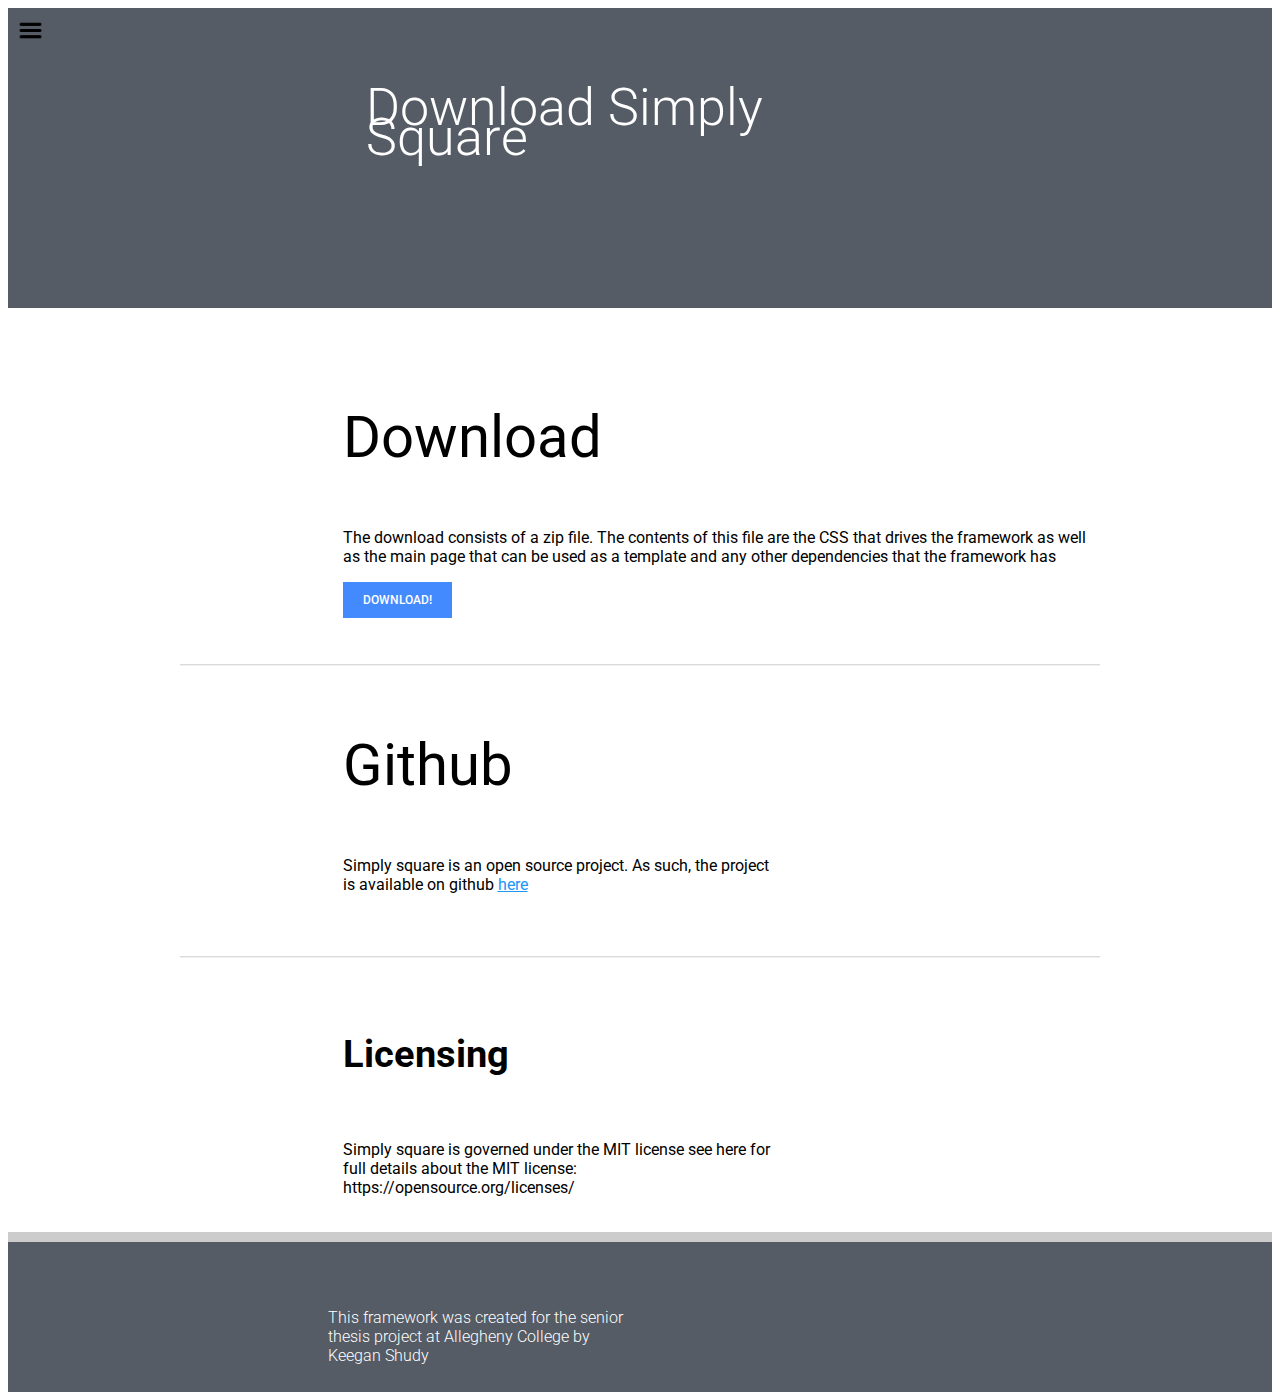
<file: download.html>
<!DOCTYPE html>
    <html lang="en">
    <head>
        <!-- Basic Page Needs-->
        <meta charset="utf-8">
        <title>Simply Square</title>
        <meta name="description" content="">
        <meta name="author" content="">
        <!-- Mobile Specific Metas-->
        <meta name="viewport" content="width=device-width, initial-scale=1">
        <link href='https://fonts.googleapis.com/css?family=Roboto:100,300,400,700,100italic,300italic,400italic,500,500italic,700italic,900,900italic' rel='stylesheet' type='text/css'>
        <link href="css/s-main.min.css" rel="stylesheet" type="text/css">
    </head>

<body>
	<!--navigation menu-->
	<input type="checkbox" id="menu" name="menu" class="menu-checkbox">
        <div class="menu">
            <label class="menu-toggle" for="menu"><span>Toggle</span></label>
            <ul>
                <li>
                    <a href="index.html">Home</a>
                </li>
                <li>
                    <label for="menu-3">API</label>
                    <input type="checkbox" id="menu-3" name="menu-3" class="menu-checkbox">
                    <div class="menu">
                        <label class="menu-toggle" for="menu-3"><span>Toggle</span></label>
                        <ul>
                            <li>
                                <a href="api/button.html">Button</a>
                            </li>
                        </ul>
                        <ul>
                            <li>
                                <a href="api/card.html">Card</a>
                            </li>
                        </ul>
                        <ul>
                            <li>
                                <a href="api/form.html">Form</a>
                            </li>
                        </ul>
                        <ul>
                            <li>
                                <a href="api/grid.html">Grid</a>
                            </li>
                        </ul>
                        <ul>
                            <li>
                                <a href="api/header-footer.html">Header/Footer</a>
                            </li>
                        </ul>
                        <ul>
                            <li>
                                <a href="api/navigation.html">Navigation</a>
                            </li>
                        </ul>
                        <ul>
                            <li>
                                <a href="api/table.html">Table</a>
                            </li>
                        </ul>
                        <ul>
                            <li>
                                <a href="api/util.html">Utilities</a>
                            </li>
                        </ul>
                    </div>
                </li>
                <li>
                    <a href="download.html">Download</a>
                </li>
                <li>
                    <a href="experiment.html">Experiment</a>
                </li>
                
        
            </ul>
        </div>
	
	<!--Starting content-->
	
	<div class="s-header black">
		<h1> Download Simply Square </h1>
		<div class="s-row">
		</div>
	</div>
			
	</div>
	<br />
	<br />
	<div class="s-container">
		
		<div class="s-row">
			<div class="s-col-1"></div>
			<div class="s-col-5">
				<h3> Download </h3>
			<p> 
				The download consists of a zip file. 
				The contents of this file are
				the CSS that drives the framework as well as the main
				page that can be used as a template and any other dependencies
				that the framework has
			</p>
			<form method="get" action="download/SimpleSquare.zip">
				<button class="s-button-primary" type="submit">Download!</button>
			</form>
			</div>
		</div>
		<br />
		<br />
		<hr />
		<div class="s-row">
			<div class="s-col-1"></div>
			<div class="s-col-3">
				<h3> Github </h3>
				<p> Simply square is an open source project. As such, the project 
					is available on github <a href="https://github.com/keggster101020/Project_S2">here</a>
				</p>
			</div>
		</div>
		<br />
		<br />
		<hr />
		<div class="s-row">
			<div class="s-col-1"></div>
			<div class="s-col-3">
				<h5> Licensing </h5>
				<p> Simply square is governed under the MIT license
				see here for full details about the MIT license: https://opensource.org/licenses/
				</p>
			</div>
		</div>
	</div>

	<br />

	<div class="s-footer">
		<div class="s-row">
			<div class="s-col-3">
				<p>
					This framework was created for the senior thesis project at Allegheny College by Keegan Shudy
				</p>
			</div>
		</div>
	</div>
	

	
</body>
</file>
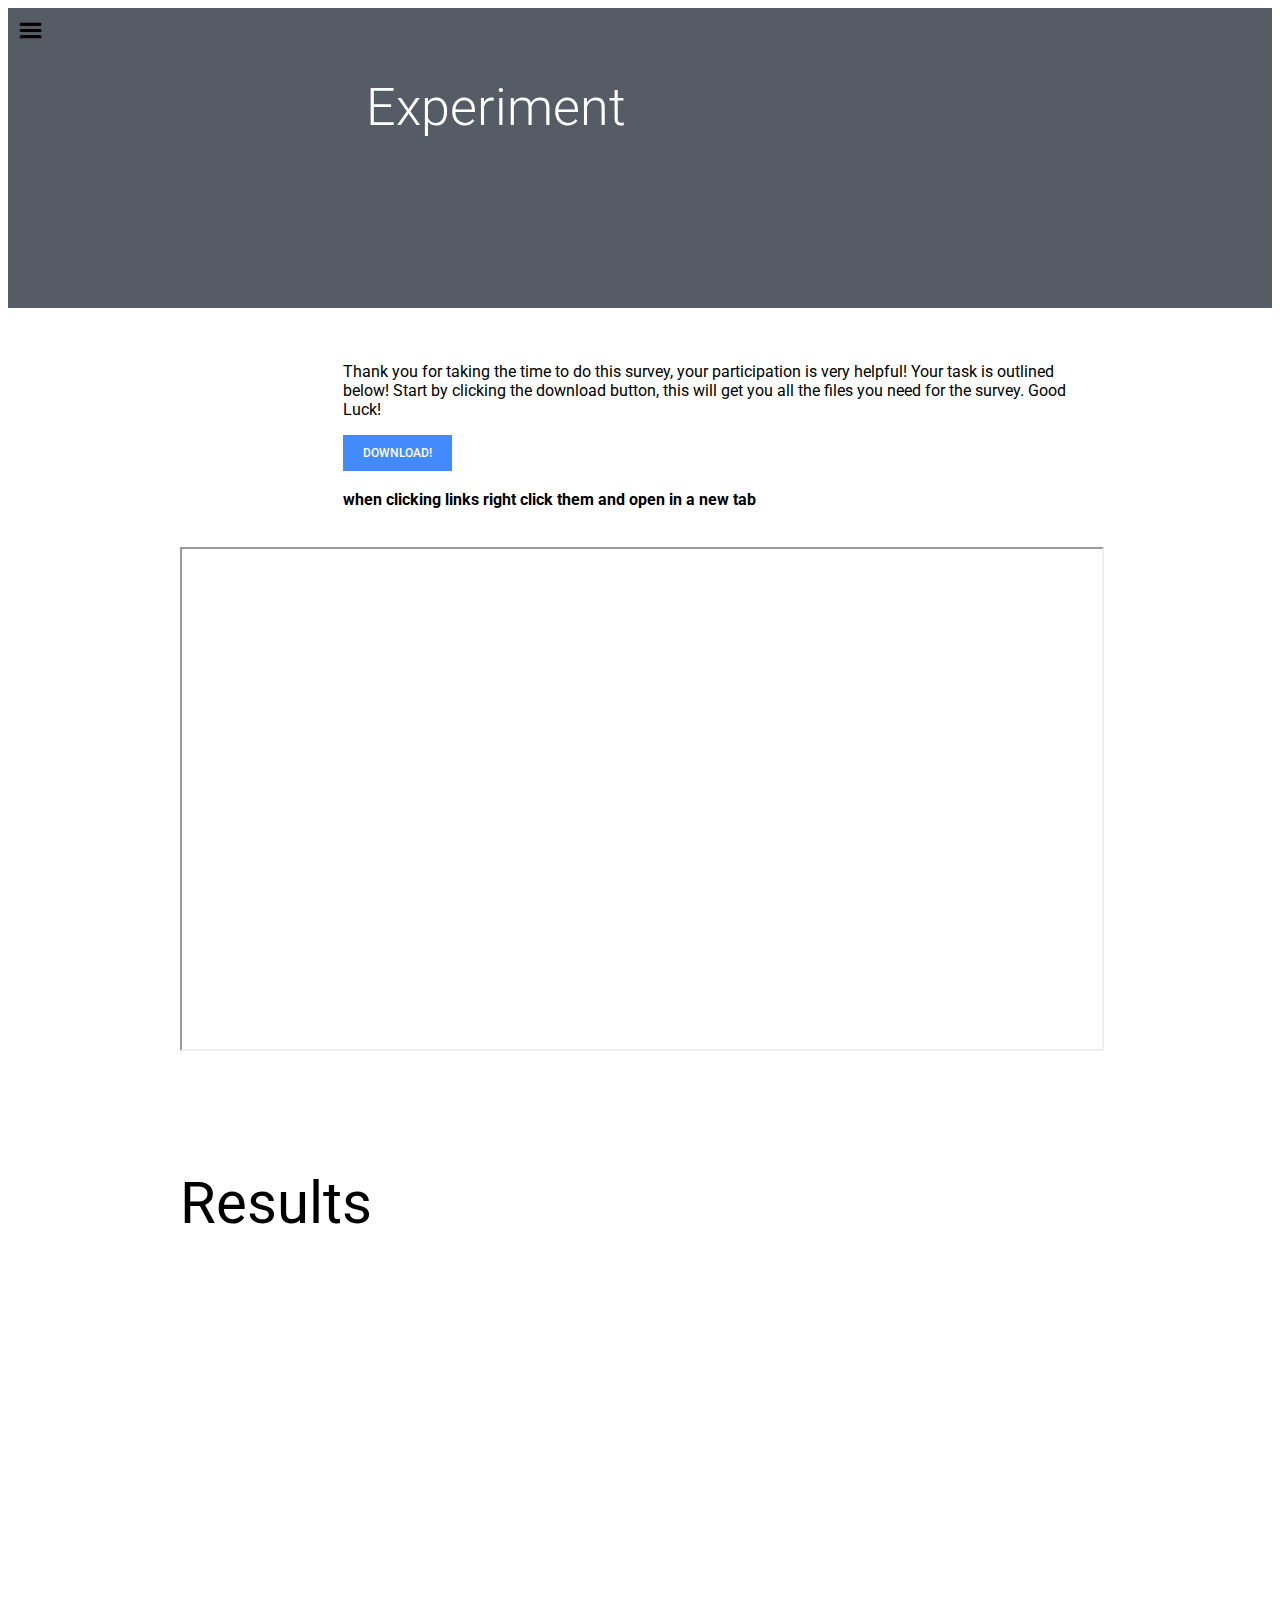
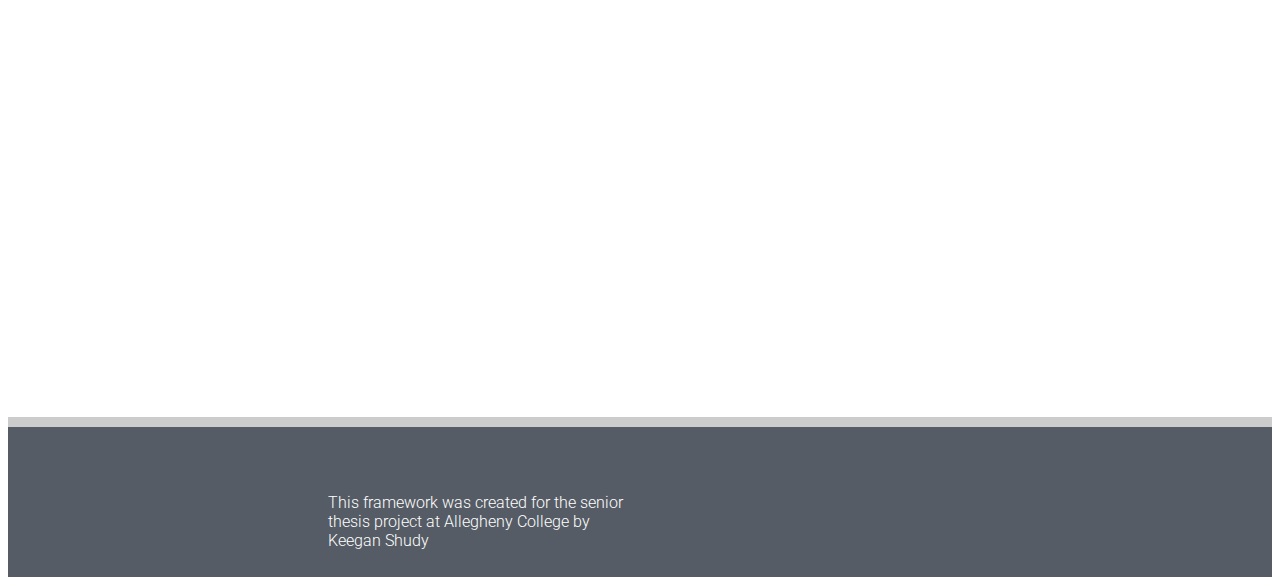
<file: experiment.html>
<!DOCTYPE html>
    <html lang="en">
    <head>
        <!-- Basic Page Needs-->
        <meta charset="utf-8">
        <title>Simply Square</title>
        <meta name="description" content="">
        <meta name="author" content="">
        <!-- Mobile Specific Metas-->
        <meta name="viewport" content="width=device-width, initial-scale=1">
        <link href='https://fonts.googleapis.com/css?family=Roboto:100,300,400,700,100italic,300italic,400italic,500,500italic,700italic,900,900italic' rel='stylesheet' type='text/css'>
        <link href="css/s-main.min.css" rel="stylesheet" type="text/css">
    </head>

<body>
	<!--navigation menu-->
	<input type="checkbox" id="menu" name="menu" class="menu-checkbox">
        <div class="menu">
            <label class="menu-toggle" for="menu"><span>Toggle</span></label>
            <ul>
                <li>
                    <a href="index.html">Home</a>
                </li>
                <li>
                    <label for="menu-3">API</label>
                    <input type="checkbox" id="menu-3" name="menu-3" class="menu-checkbox">
                    <div class="menu">
                        <label class="menu-toggle" for="menu-3"><span>Toggle</span></label>
                        <ul>
                            <li>
                                <a href="api/button.html">Button</a>
                            </li>
                        </ul>
                        <ul>
                            <li>
                                <a href="api/card.html">Card</a>
                            </li>
                        </ul>
                        <ul>
                            <li>
                                <a href="api/form.html">Form</a>
                            </li>
                        </ul>
                        <ul>
                            <li>
                                <a href="api/grid.html">Grid</a>
                            </li>
                        </ul>
                        <ul>
                            <li>
                                <a href="api/header-footer.html">Header/Footer</a>
                            </li>
                        </ul>
                        <ul>
                            <li>
                                <a href="api/navigation.html">Navigation</a>
                            </li>
                        </ul>
                        <ul>
                            <li>
                                <a href="api/table.html">Table</a>
                            </li>
                        </ul>
                        <ul>
                            <li>
                                <a href="api/util.html">Utilities</a>
                            </li>
                        </ul>
                    </div>
                </li>
                <li>
                    <a href="download.html">Download</a>
                </li>
				<li>
                    <a href="experiment.html">Experiment</a>
                </li>
        
            </ul>
        </div>
	
	<!--Starting content-->
	
	<div class="s-header black">
		<h1> Experiment </h1>
		<div class="s-row">
		</div>
	</div>
			
	</div>
	<br />
	<br />
	<div class="s-container">
		
		<div class="s-row">
			<div class="s-col-1"></div>
			<div class="s-col-5">
			<p> 
				Thank you for taking the time to do this survey, your participation is very helpful!
				Your task is outlined below!
				Start by clicking the download button, this will get you all the files you need for the survey.
				Good Luck!
			</p>
			<form method="get" action="download/Experiment.zip">
				<button class="s-button-primary" type="submit">Download!</button>
			</form>
            <br />
            <strong> when clicking links right click them and open in a new tab </strong>
			</div>
		</div>
        <br />
        <br />
        
        <div class="s-row">
            <iframe src="https://docs.google.com/document/d/1n5ZLO5vb5zBhPVfQBWgbwtBaywslNtpidmqx_WnZ9Og/pub?embedded=true" height="500px" width="100%"></iframe>
        </div>
        
        
        
        <br />
        <br />
        <br />
        
        <div class="s-row">
            <h3> Results </h3>
            <iframe width="933" height="700" src="https://app.powerbi.com/view?r=eyJrIjoiM2ZkNTM1ODAtYzFlZC00Y2Y0LTg3ZGEtMDM3OGFjYTgxZmU1IiwidCI6IjFmYTY3YWRkLWNjMWEtNDkxMi05MjhjLThjZmUwNTNkN2VmOCIsImMiOjF9" frameborder="0"></iframe>
        </div>
				
	</div>
    

	<br />

	<div class="s-footer">
		<div class="s-row">
			<div class="s-col-3">
				<p>
					This framework was created for the senior thesis project at Allegheny College by Keegan Shudy
				</p>
			</div>
		</div>
	</div>
	

	
</body>
</file>
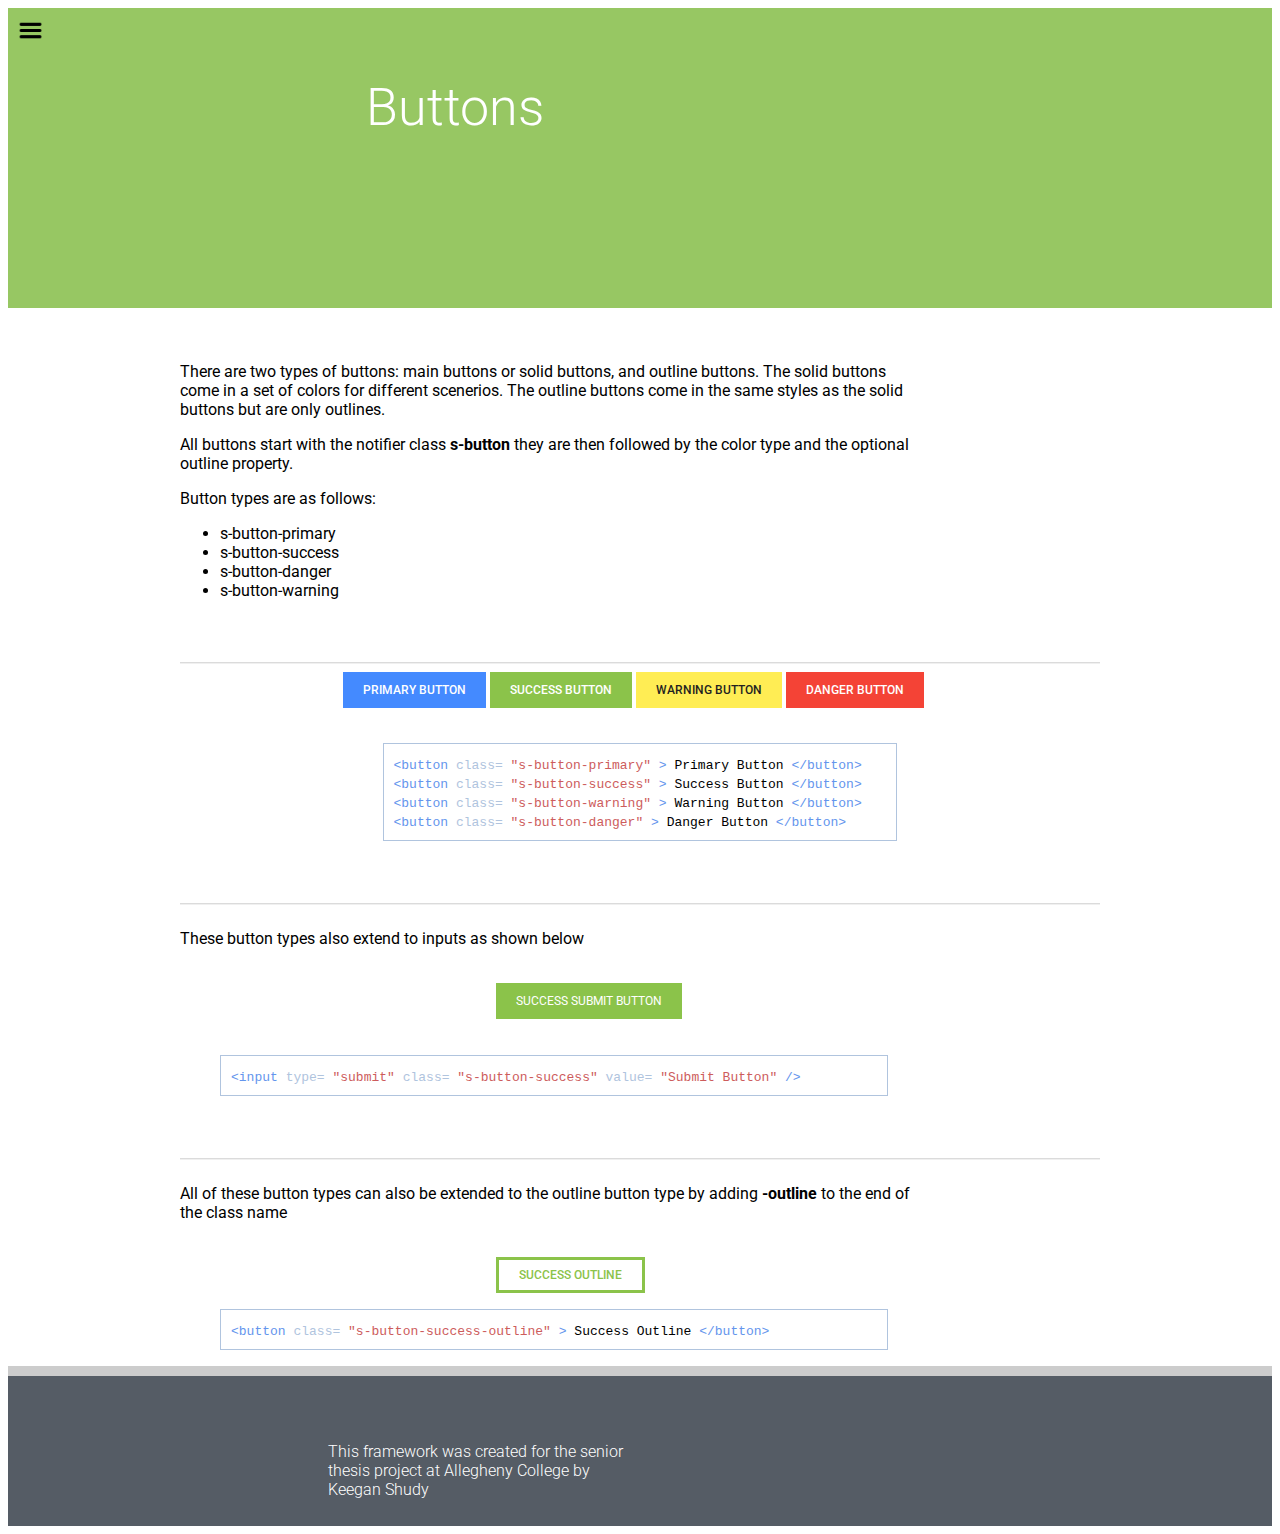
<file: api/button.html>
<!DOCTYPE html>
    <html lang="en">
    <head>
        <!-- Basic Page Needs-->
        <meta charset="utf-8">
        <title>Simply Square</title>
        <meta name="description" content="">
        <meta name="author" content="">
        <!-- Mobile Specific Metas-->
        <meta name="viewport" content="width=device-width, initial-scale=1">
        <link href='https://fonts.googleapis.com/css?family=Roboto:100,300,400,700,100italic,300italic,400italic,500,500italic,700italic,900,900italic' rel='stylesheet' type='text/css'>
        <link href="../css/s-main.min.css" rel="stylesheet" type="text/css">
    </head>
    
    
    <body>
        <style>
            .s{
                color: indianred;
                page-break-after: avoid;
            }
            
            .tg{
                color: cornflowerblue;
            }
            
            .c{
                color: lightsteelblue; 
            }
            
            .outline{
                border: 1px solid lightsteelblue;
                padding: 10px 10px;
                
            }
            span{
                white-space: normal;
            }
        </style>
        <!-- Navigation menu -->
        <input type="checkbox" id="menu" name="menu" class="menu-checkbox">
        <div class="menu">
            <label class="menu-toggle" for="menu"><span>Toggle</span></label>
            <ul>
                <li>
                    <a href="../index.html">Home</a>
                </li>
                <li>
                    <label for="menu-3">API</label>
                    <input type="checkbox" id="menu-3" name="menu-3" class="menu-checkbox">
                    <div class="menu">
                        <label class="menu-toggle" for="menu-3"><span>Toggle</span></label>
                        <ul>
                            <li>
                                <a href="button.html">Button</a>
                            </li>
                        </ul>
                        <ul>
                            <li>
                                <a href="card.html">Card</a>
                            </li>
                        </ul>
                        <ul>
                            <li>
                                <a href="form.html">Form</a>
                            </li>
                        </ul>
                        <ul>
                            <li>
                                <a href="grid.html">Grid</a>
                            </li>
                        </ul>
                        <ul>
                            <li>
                                <a href="header-footer.html">Header/Footer</a>
                            </li>
                        </ul>
                        <ul>
                            <li>
                                <a href="navigation.html">Navigation</a>
                            </li>
                        </ul>
                        <ul>
                            <li>
                                <a href="table.html">Table</a>
                            </li>
                        </ul>
                        <ul>
                            <li>
                                <a href="util.html">Utilities</a>
                            </li>
                        </ul>
                    </div>
                </li>
                <li>
                    <a href="../download.html">Download</a>
                </li>
                <li>
                    <a href="../experiment.html">Experiment</a>
                </li>
        
            </ul>
        </div>
        
        <!-- Header for the page -->
        
        <div class="s-header green">
             <h1> Buttons </h1>   
        </div>
        
        <br />
        <br />
        
        <!-- Starting content -->
        <div class="s-container">
            <div class="s-row">
                <!--<div class="s-col-1"></div>-->
                <div class="s-col-5">
                    <p> There are two types of buttons: main buttons or solid buttons,
                        and outline buttons. The solid buttons come in a set of colors 
                        for different scenerios. The outline buttons come in the same styles
                        as the solid buttons but are only outlines.
                    </p>
                    <p>
                        All buttons start with the notifier class <strong> s-button </strong>
                        they are then followed by the color type and the optional outline property.
                    </p>
                </div>
            </div>
            <div class="s-row">
                <!--<div class="s-col-1"></div>-->
                <div class="s-col-5">
                    Button types are as follows:
                    <ul>
                        <li>s-button-primary</li>
                        <li>s-button-success</li>
                        <li>s-button-danger</li>
                        <li>s-button-warning</li>
                    </ul>
                </div>
            </div>
            <br />
            <br />
            <hr>
            
            <div class="s-row">
                <div class="s-col-1"></div>
                <div class="s-col-4">
                    <button class="s-button-primary">Primary Button</button>
                    <button class="s-button-success">Success Button</button>
                    <button class="s-button-warning">Warning Button</button>
                    <button class="s-button-danger">Danger Button</button>
                </div>
            </div>
            <br />
            <div class="s-row">
                <div class="s-col-1"></div>
                <div class="s-col-4">
                    <figure class="outline">
                            <code lang="html" data-lang="html">
                                <nobr>
                                <span class="tg">&ltbutton</span>
                                <span class="c">class=</span>
                                <span class="s">"s-button-primary"</span>
                                <span class="tg">&gt</span>
                                <span>Primary Button</span>
                                <span class="tg">&lt/button&gt</span>
                                </nobr>
                                <nobr>
                                <span class="tg">&ltbutton</span>
                                <span class="c">class=</span>
                                <span class="s">"s-button-success"</span>
                                <span class="tg">&gt</span>
                                <span>Success Button</span>
                                <span class="tg">&lt/button&gt</span>
                                </nobr>
                                <nobr>
                                <span class="tg">&ltbutton</span>
                                <span class="c">class=</span>
                                <span class="s">"s-button-warning"</span>
                                <span class="tg">&gt</span>
                                <span>Warning Button</span>
                                <span class="tg">&lt/button&gt</span>
                                </nobr>
                                <nobr>
                                <span class="tg">&ltbutton</span>
                                <span class="c">class=</span>
                                <span class="s">"s-button-danger"</span>
                                <span class="tg">&gt</span>
                                <span>Danger Button</span>
                                <span class="tg">&lt/button&gt</span>
                                </nobr>
                            </code>
                    </figure>
                </div>
            </div>
            
            <br />
            <br />
            <hr />
            
            <div class="s-row">
                <!--<div class="s-col-1"></div>-->
                <div class="s-col-5">
                    <p>
                        These button types also extend to inputs as shown below
                    </p>
                </div>
            </div>
            <br />
            <div class="s-row">
                <div class="s-col-2"></div>
                <div class="s-col-4">
                    <input type="submit" class="s-button-success" value="Success Submit Button" />
                </div>
            </div>
            <div class="s-row">
                <div class="s-col-5">
                    <figure class="outline">
                            <code lang="html" data-lang="html">
                                <nobr>
                                <span class="tg">&ltinput</span>
                                <span class="c">type=</span>
                                <span class="s">"submit"</span>
                                <span class="c">class=</span>
                                <span class="s">"s-button-success"</span>
                                <span class="c">value=</span>
                                <span class="s">"Submit Button"</span>
                                <span class="tg">/&gt</span>
                                </nobr>
                            </code>
                    </figure>
                </div>
            </div>
            <br />
            <br />
            <hr />
            <div class="s-row">
                <div class="s-col-5">
                    <p>
                        All of these button types can also be extended to the outline button
                        type by adding <strong>-outline</strong> to the end of the class name
                    </p>
                </div>
            </div>
            
            <br />
            <div class="s-row">
                <div class="s-col-2"></div>
                <div class="s-col-4">
                    <button class="s-button-success-outline">Success Outline </button>
                </div>
            </div>
            <div class="s-row"> 
                <div class="s-col-5">
                    <figure class="outline">
                            <code lang="html" data-lang="html">
                                <nobr>
                                <span class="tg">&ltbutton</span>
                                <span class="c">class=</span>
                                <span class="s">"s-button-success-outline"</span>
                                <span class="tg">&gt</span>
                                <span>Success Outline</span>
                                <span class="tg">&lt/button&gt</span>
                                </nobr>
                            </code>
                    </figure>
                </div>
            </div>
            
        </div>
        <div class="s-footer">
		<div class="s-row">
			<div class="s-col-3">
				<p>
					This framework was created for the senior thesis project at Allegheny College by Keegan Shudy
				</p>
			</div>
		</div>
	</div>
        
        
        
    </body>
    </html>
</file>
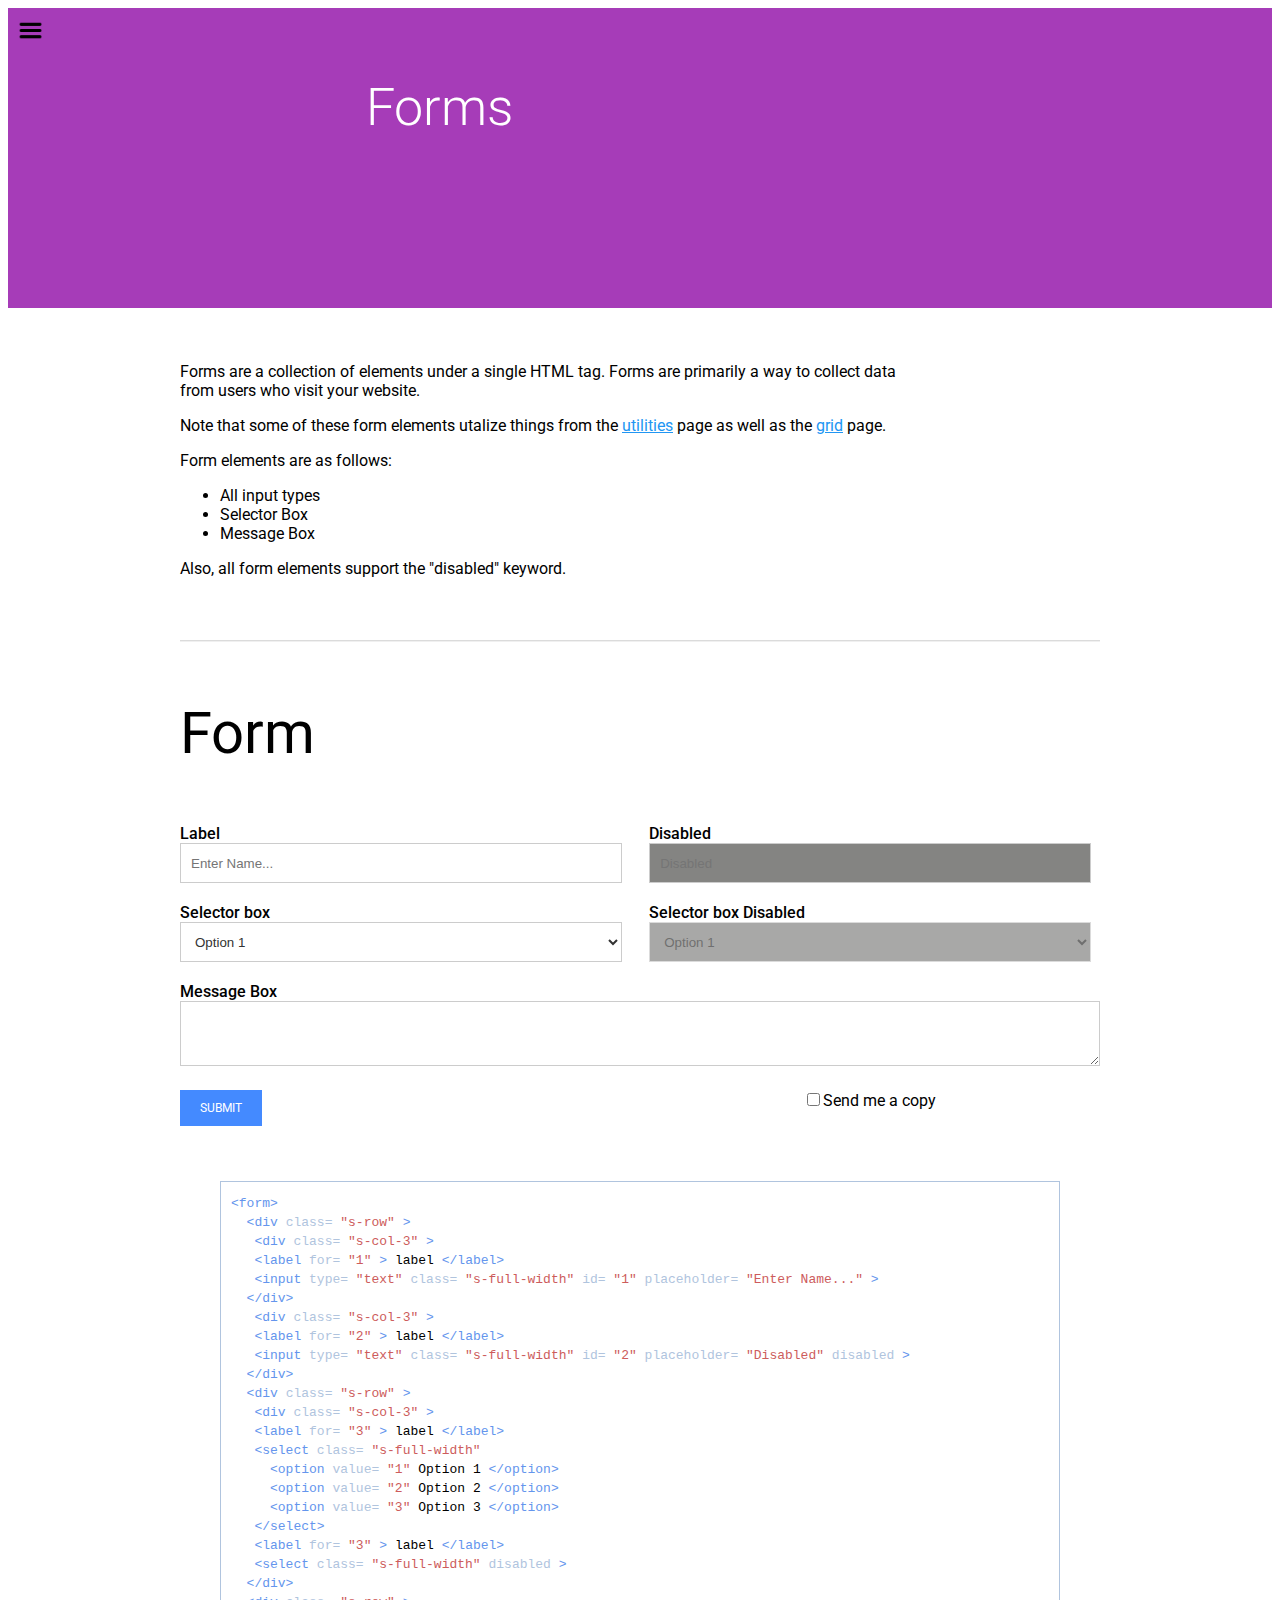
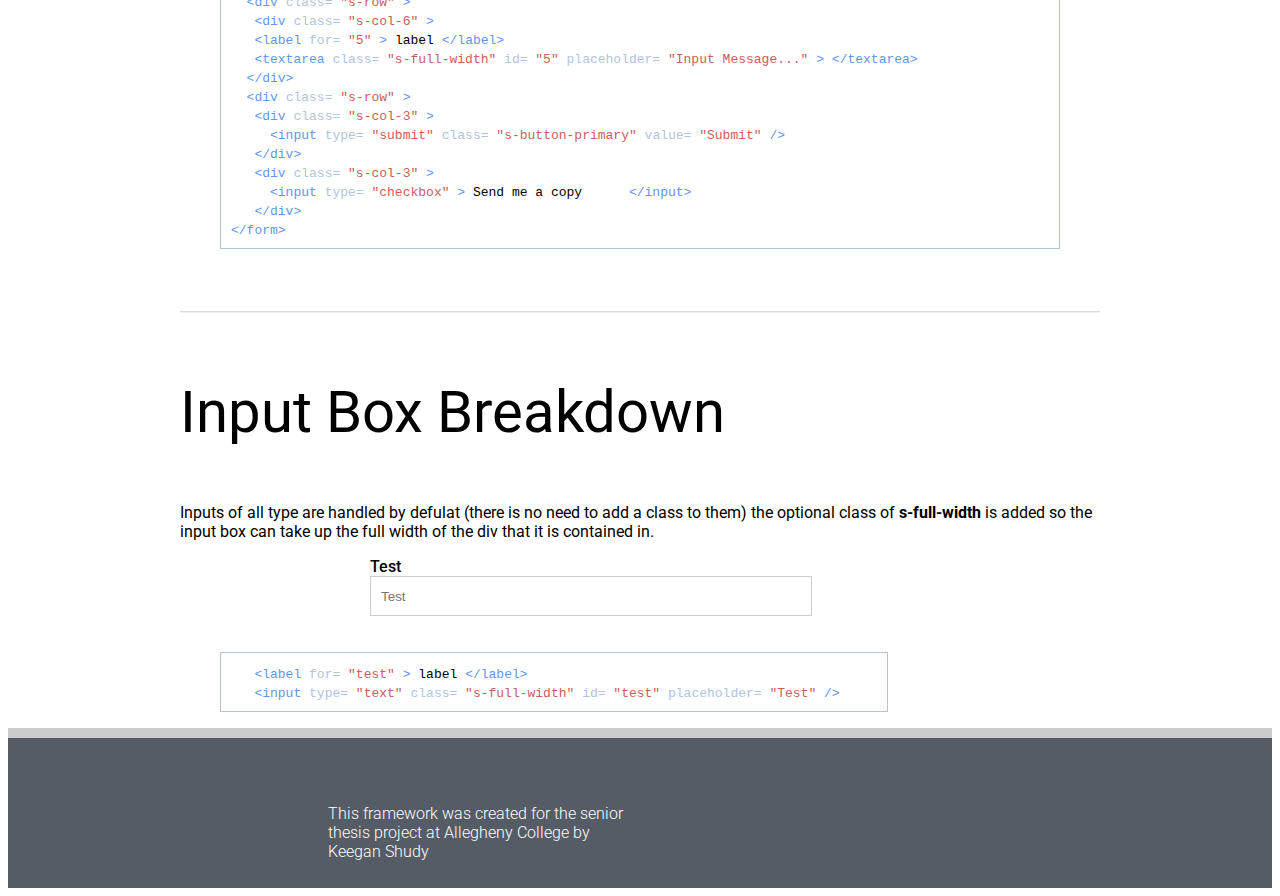
<file: api/form.html>
<!DOCTYPE html>
    <html lang="en">
    <head>
        <!-- Basic Page Needs-->
        <meta charset="utf-8">
        <title>Simply Square</title>
        <meta name="description" content="">
        <meta name="author" content="">
        <!-- Mobile Specific Metas-->
        <meta name="viewport" content="width=device-width, initial-scale=1">
        <link href='https://fonts.googleapis.com/css?family=Roboto:100,300,400,700,100italic,300italic,400italic,500,500italic,700italic,900,900italic' rel='stylesheet' type='text/css'>
        <link href="../css/s-main.min.css" rel="stylesheet" type="text/css">
    </head>
    
    
    <body>
        <style>
            .s{
                color: indianred;
                page-break-after: avoid;
            }
            
            .tg{
                color: cornflowerblue;
            }
            
            .c{
                color: lightsteelblue; 
            }
            
            .outline{
                border: 1px solid lightsteelblue;
                padding: 10px 10px;
                
            }
            span{
                white-space: normal;
            }
        </style>
         <!-- Navigation menu -->
        <input type="checkbox" id="menu" name="menu" class="menu-checkbox">
        <div class="menu">
            <label class="menu-toggle" for="menu"><span>Toggle</span></label>
            <ul>
                <li>
                    <a href="../index.html">Home</a>
                </li>
                <li>
                    <label for="menu-3">API</label>
                    <input type="checkbox" id="menu-3" name="menu-3" class="menu-checkbox">
                    <div class="menu">
                        <label class="menu-toggle" for="menu-3"><span>Toggle</span></label>
                        <ul>
                            <li>
                                <a href="button.html">Button</a>
                            </li>
                        </ul>
                        <ul>
                            <li>
                                <a href="card.html">Card</a>
                            </li>
                        </ul>
                        <ul>
                            <li>
                                <a href="form.html">Form</a>
                            </li>
                        </ul>
                        <ul>
                            <li>
                                <a href="grid.html">Grid</a>
                            </li>
                        </ul>
                        <ul>
                            <li>
                                <a href="header-footer.html">Header/Footer</a>
                            </li>
                        </ul>
                        <ul>
                            <li>
                                <a href="navigation.html">Navigation</a>
                            </li>
                        </ul>
                        <ul>
                            <li>
                                <a href="table.html">Table</a>
                            </li>
                        </ul>
                        <ul>
                            <li>
                                <a href="util.html">Utilities</a>
                            </li>
                        </ul>
                    </div>
                </li>
                <li>
                    <a href="../download.html">Download</a>
                </li>
                <li>
                    <a href="../experiment.html">Experiment</a>
                </li>
        
            </ul>
        </div>
        
        <!-- Header for the page -->
        
        <div class="s-header purple">
             <h1> Forms </h1>   
        </div>
        
        <br />
        <br />
        
        <!-- Starting content -->
        <div class="s-container">
            <div class="s-row">
                <!--<div class="s-col-1"></div>-->
                <div class="s-col-5">
                    <p> Forms are a collection of elements under a single HTML tag. 
                        Forms are primarily a way to collect data from users who visit
                        your website.
                    </p>
                    <p>
                        Note that some of these form elements utalize things from the 
                        <a href="util.html">utilities</a> page as well as the <a href="grid">grid</a>
                        page.
                    </p>
                </div>
            </div>
            <div class="s-row">
                <!--<div class="s-col-1"></div>-->
                <div class="s-col-5">
                    Form elements are as follows:
                    <ul>
                        <li>All input types</li>
                        <li>Selector Box</li>
                        <li>Message Box</li>
                    </ul>
                    <p> Also, all form elements support the "disabled" keyword.</p>
                </div>
            </div>
            <br />
            <br />
            <hr>
            <h3> Form </h3>
            <form>
               <div class="s-row">
                   <div class="s-col-3">
                       <label for="1"> Label </label>
                       <input type="text" class="s-full-width" id="1" placeholder="Enter Name...">
                   </div>
                   <div class="s-col-3">
                       <label for="2"> Disabled </label>
                       <input type="text" class="s-full-width" id="2" placeholder="Disabled" disabled>
                   </div>
               </div>
               <div class="s-row">
                   <div class="s-col-3">
                       <label for="3">Selector box</label>
                        <select class="s-full-width" id="3">
                            <option value="1">Option 1</option>
                            <option value="2">Option 2</option>
                            <option value="3">Option 3</option>
                        </select>
                   </div>
                   <div class="s-col-3">
                        <label for="4">Selector box Disabled</label>
                        <select class="s-full-width" id="4" disabled>
                            <option value="1">Option 1</option>
                            <option value="2">Option 2</option>
                            <option value="3">Option 3</option>
                        </select>
                   </div>
               </div>
               <div class="s-row">
                   <div class="s-col-6">
                       <label for="5"> Message Box </label>
                       <textarea class="s-full-width" placeholder="Input Message..." id="5"> </textarea>
                   </div>
               </div>
               <div class="s-row">
                   <div class="s-col-4">
                        <input type="submit" class="s-button-primary" value="Submit"/>
                   </div>
                   <div class="s-col-2">
                       <input type="checkbox">Send me a copy </input>
                   </div>
               </div>
           </form>
           
            <br />
            <div class="s-row">
                <div class="s-col-6">
                    <figure class="outline">
                            <code lang="html" data-lang="html">
                                <nobr>
                                    <span class="tg">&ltform&gt</span>
                                </nobr>
                                <br />
                                <nobr>
                                    <span class="tg">&nbsp&nbsp&ltdiv</span>
                                    <span class="c">class=</span>
                                    <span class="s">"s-row"</span>
                                    <span class="tg">&gt</span>
                                </nobr>
                                <br />
                                <!-- Starting one input box -->
                                <nobr>
                                    <span class="tg">&nbsp&nbsp&nbsp&ltdiv</span>
                                    <span class="c">class=</span>
                                    <span class="s">"s-col-3"</span>
                                    <span class="tg">&gt</span>
                                </nobr>
                                <br />
                                <nobr>
                                    <span class="tg">&nbsp&nbsp&nbsp&ltlabel</span>
                                    <span class="c">for=</span>
                                    <span class="s">"1"</span>
                                    <span class="tg">&gt</span>
                                    <span>label</span>
                                    <span class="tg">&lt/label&gt</span>
                                </nobr>
                                <br />
                                <nobr>
                                    <span class="tg">&nbsp&nbsp&nbsp&ltinput</span>
                                    <span class="c">type=</span>
                                    <span class="s">"text"</span>
                                    <span class="c">class=</span>
                                    <span class="s">"s-full-width"</span>
                                    <span class="c">id=</span>
                                    <span class="s">"1"</span>
                                    <span class="c">placeholder=</span>
                                    <span class="s">"Enter Name..."</span>
                                    <span class="tg">&gt</span>
                                </nobr>
                                <br />
                                <nobr>
                                    <span class="tg">&nbsp&nbsp&lt/div&gt</span>
                                </nobr>
                                <!-- End input box -->
                                <br />
                                 <nobr>
                                    <span class="tg">&nbsp&nbsp&nbsp&ltdiv</span>
                                    <span class="c">class=</span>
                                    <span class="s">"s-col-3"</span>
                                    <span class="tg">&gt</span>
                                </nobr>
                                <br />
                                <nobr>
                                    <span class="tg">&nbsp&nbsp&nbsp&ltlabel</span>
                                    <span class="c">for=</span>
                                    <span class="s">"2"</span>
                                    <span class="tg">&gt</span>
                                    <span>label</span>
                                    <span class="tg">&lt/label&gt</span>
                                </nobr>
                                <br />
                                <nobr>
                                    <span class="tg">&nbsp&nbsp&nbsp&ltinput</span>
                                    <span class="c">type=</span>
                                    <span class="s">"text"</span>
                                    <span class="c">class=</span>
                                    <span class="s">"s-full-width"</span>
                                    <span class="c">id=</span>
                                    <span class="s">"2"</span>
                                    <span class="c">placeholder=</span>
                                    <span class="s">"Disabled"</span>
                                    <span class="c">disabled</span>
                                    <span class="tg">&gt</span>
                                </nobr>
                                <br />
                                <nobr>
                                    <span class="tg">&nbsp&nbsp&lt/div&gt</span>
                                </nobr>
                                <br />
                                <nobr>
                                    <span class="tg">&nbsp&nbsp&ltdiv</span>
                                    <span class="c">class=</span>
                                    <span class="s">"s-row"</span>
                                    <span class="tg">&gt</span>
                                </nobr>
                                <br />
                                <!-- Selector box -->
                                <nobr>
                                    <span class="tg">&nbsp&nbsp&nbsp&ltdiv</span>
                                    <span class="c">class=</span>
                                    <span class="s">"s-col-3"</span>
                                    <span class="tg">&gt</span>
                                </nobr>
                                <br />
                                <nobr>
                                    <span class="tg">&nbsp&nbsp&nbsp&ltlabel</span>
                                    <span class="c">for=</span>
                                    <span class="s">"3"</span>
                                    <span class="tg">&gt</span>
                                    <span>label</span>
                                    <span class="tg">&lt/label&gt</span>
                                </nobr>
                                <br />
                                <nobr>
                                    <span class="tg">&nbsp&nbsp&nbsp&ltselect</span>
                                    <span class="c">class=</span>
                                    <span class="s">"s-full-width"</span>
                                </nobr>
                                <br />
                                <nobr>
                                    <!--Option-->
                                    <span class="tg">&nbsp&nbsp&nbsp&nbsp&nbsp&ltoption</span>
                                    <span class="c">value=</span>
                                    <span class="s">"1"</span>
                                    <span> Option 1 </span>
                                    <span class="tg">&lt/option&gt</span>
                                </nobr>
                                <br />
                                <nobr>
                                    <!--End option-->
                                    <span class="tg">&nbsp&nbsp&nbsp&nbsp&nbsp&ltoption</span>
                                    <span class="c">value=</span>
                                    <span class="s">"2"</span>
                                    <span> Option 2 </span>
                                    <span class="tg">&lt/option&gt</span>
                                </nobr>
                                <br />
                                <nobr>
                                    <span class="tg">&nbsp&nbsp&nbsp&nbsp&nbsp&ltoption</span>
                                    <span class="c">value=</span>
                                    <span class="s">"3"</span>
                                    <span> Option 3 </span>
                                    <span class="tg">&lt/option&gt</span>
                                </nobr>
                                <br/ >
                                <nobr>
                                    <span class="tg">&nbsp&nbsp&nbsp&lt/select&gt</span>
                                </nobr>
                                <br />
                                <nobr>
                                    <span class="tg">&nbsp&nbsp&nbsp&ltlabel</span>
                                    <span class="c">for=</span>
                                    <span class="s">"3"</span>
                                    <span class="tg">&gt</span>
                                    <span>label</span>
                                    <span class="tg">&lt/label&gt</span>
                                </nobr>
                                <br />
                                <nobr>
                                    <span class="tg">&nbsp&nbsp&nbsp&ltselect</span>
                                    <span class="c">class=</span>
                                    <span class="s">"s-full-width"</span>
                                    <span class="c">disabled</span>
                                    <span class="tg">&gt</span>
                                </nobr>
                                <br />
                                <nobr>
                                    <span class="tg">&nbsp&nbsp&lt/div&gt</span>
                                </nobr>
                                <!-- End Selector box -->
                                <br/>
                                <!--Start textarea -->
                                <nobr>
                                    <span class="tg">&nbsp&nbsp&ltdiv</span>
                                    <span class="c">class=</span>
                                    <span class="s">"s-row"</span>
                                    <span class="tg">&gt</span>
                                </nobr>
                                <br />
                                <nobr>
                                    <span class="tg">&nbsp&nbsp&nbsp&ltdiv</span>
                                    <span class="c">class=</span>
                                    <span class="s">"s-col-6"</span>
                                    <span class="tg">&gt</span>
                                </nobr>
                                <br />
                                <nobr>
                                    <span class="tg">&nbsp&nbsp&nbsp&ltlabel</span>
                                    <span class="c">for=</span>
                                    <span class="s">"5"</span>
                                    <span class="tg">&gt</span>
                                    <span>label</span>
                                    <span class="tg">&lt/label&gt</span>
                                </nobr>
                                <br />
                                <nobr>
                                    <span class="tg">&nbsp&nbsp&nbsp&lttextarea</span>
                                    <span class="c">class=</span>
                                    <span class="s">"s-full-width"</span>
                                    <span class="c">id=</span>
                                    <span class="s">"5"</span>
                                    <span class="c">placeholder=</span>
                                    <span class="s">"Input Message..."</span>
                                    <span class="tg">&gt</span>
                                    <span class="tg">&lt/textarea&gt</span>
                                </nobr>
                                <br />
                                <nobr>
                                    <span class="tg">&nbsp &lt/div&gt</span>
                                </nobr>
                                <br />
                                <!--Starting submit button and checkbox-->
                                <nobr>
                                    <span class="tg">&nbsp&nbsp&ltdiv</span>
                                    <span class="c">class=</span>
                                    <span class="s">"s-row"</span>
                                    <span class="tg">&gt</span>
                                </nobr>
                                <br />
                                <nobr>
                                    <span class="tg">&nbsp&nbsp&nbsp&ltdiv</span>
                                    <span class="c">class=</span>
                                    <span class="s">"s-col-3"</span>
                                    <span class="tg">&gt</span>
                                </nobr>
                                <br />
                                <nobr>
                                    <span class="tg">&nbsp&nbsp&nbsp&nbsp&nbsp&ltinput</span>
                                    <span class="c">type=</span>
                                    <span class="s">"submit"</span>
                                    <span class="c">class=</span>
                                    <span class="s">"s-button-primary"</span>
                                    <span class="c">value=</span>
                                    <span class="s">"Submit"</span>
                                    <span class="tg">/&gt</span>
                                </nobr>
                                <br />
                                <span class="tg">&nbsp&nbsp&nbsp&lt/div&gt</span>
                                <br />
                                <nobr>
                                    <span class="tg">&nbsp&nbsp&nbsp&ltdiv</span>
                                    <span class="c">class=</span>
                                    <span class="s">"s-col-3"</span>
                                    <span class="tg">&gt</span>
                                </nobr>
                                <br />
                                <nobr>
                                    <span class="tg">&nbsp&nbsp&nbsp&nbsp&nbsp&ltinput</span>
                                    <span class="c">type=</span>
                                    <span class="s">"checkbox"</span>
                                    <span class="tg">&gt</span>
                                    <span> Send me a copy</span>
                                    <span class="tg">&nbsp&nbsp&nbsp&nbsp&nbsp&lt/input&gt</span>
                                </nobr>
                                <br />
                                <span class="tg">&nbsp&nbsp&nbsp&lt/div&gt</span>
                                <br/>
                                <span class="tg">&lt/form&gt</span>
                            </code>
                    </figure>
                </div>
            </div>
            
            <br />
            <br />
            <hr />
            <div class="s-row">
                <h3> Input Box Breakdown </h3>
                <p>
                    Inputs of all type are handled by defulat (there is no need to add a class to them)
                    the optional class of <strong>s-full-width</strong> is added so the input box
                    can take up the full width of the div that it is contained in.
                </p>
                <div class="s-col-1"> </div>
                <div class="s-col-3">
                    <label for="test">Test</label>
                    <input type="text" id="test" class="s-full-width" placeholder="Test" />
                </div>
            </div>
            <div class="s-row">
                <div class="s-col-5">
                    <figure class="outline">
                        <code lang="html">
                            <nobr>
                                    <span class="tg">&nbsp&nbsp&nbsp&ltlabel</span>
                                    <span class="c">for=</span>
                                    <span class="s">"test"</span>
                                    <span class="tg">&gt</span>
                                    <span>label</span>
                                    <span class="tg">&lt/label&gt</span>
                                </nobr>
                                <br />
                                <nobr>
                                    <span class="tg">&nbsp&nbsp&nbsp&ltinput</span>
                                    <span class="c">type=</span>
                                    <span class="s">"text"</span>
                                    <span class="c">class=</span>
                                    <span class="s">"s-full-width"</span>
                                    <span class="c">id=</span>
                                    <span class="s">"test"</span>
                                    <span class="c">placeholder=</span>
                                    <span class="s">"Test"</span>
                                    <span class="tg">/&gt</span>
                                </nobr>
                        </code>
                    </figure>
                </div>
            </div>
            
        </div>
        <div class="s-footer">
		<div class="s-row">
			<div class="s-col-3">
				<p>
					This framework was created for the senior thesis project at Allegheny College by Keegan Shudy
				</p>
			</div>
		</div>
	</div>
        
        
        
    </body>
    </html>
</file>
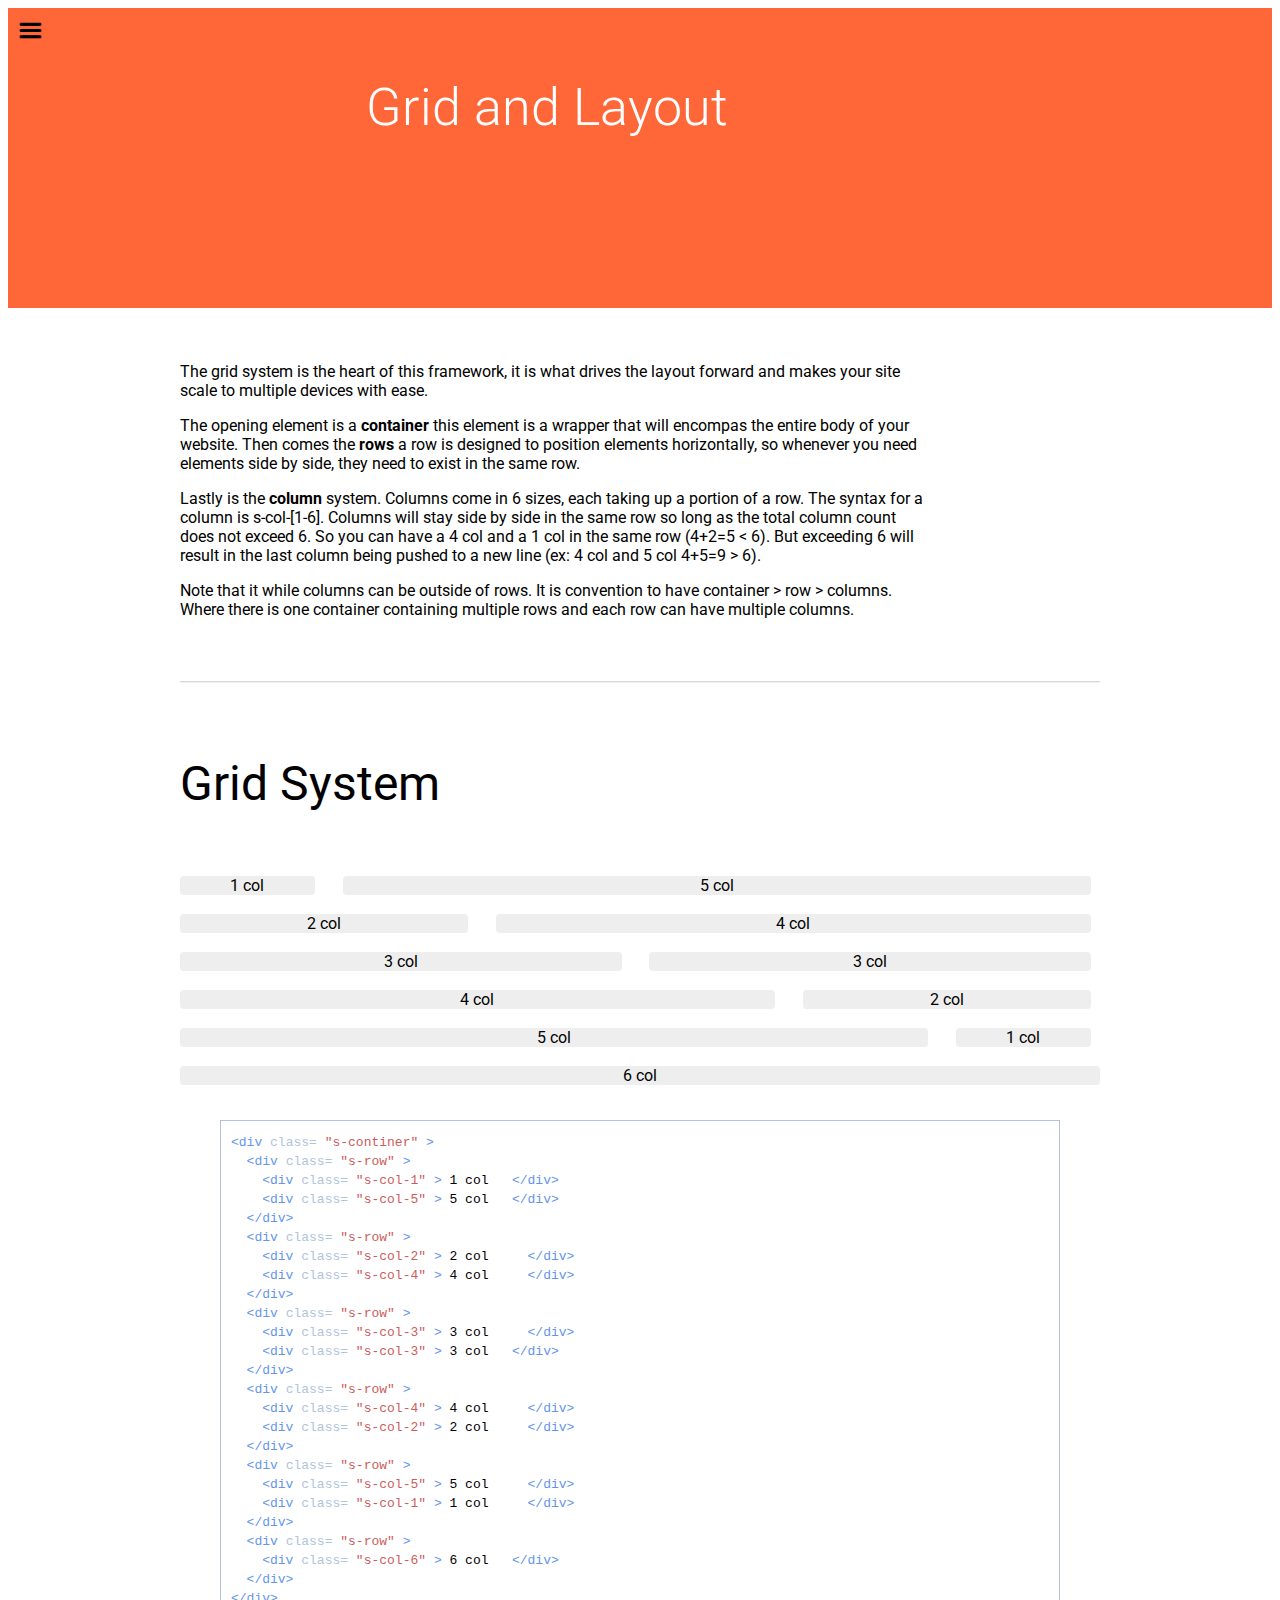
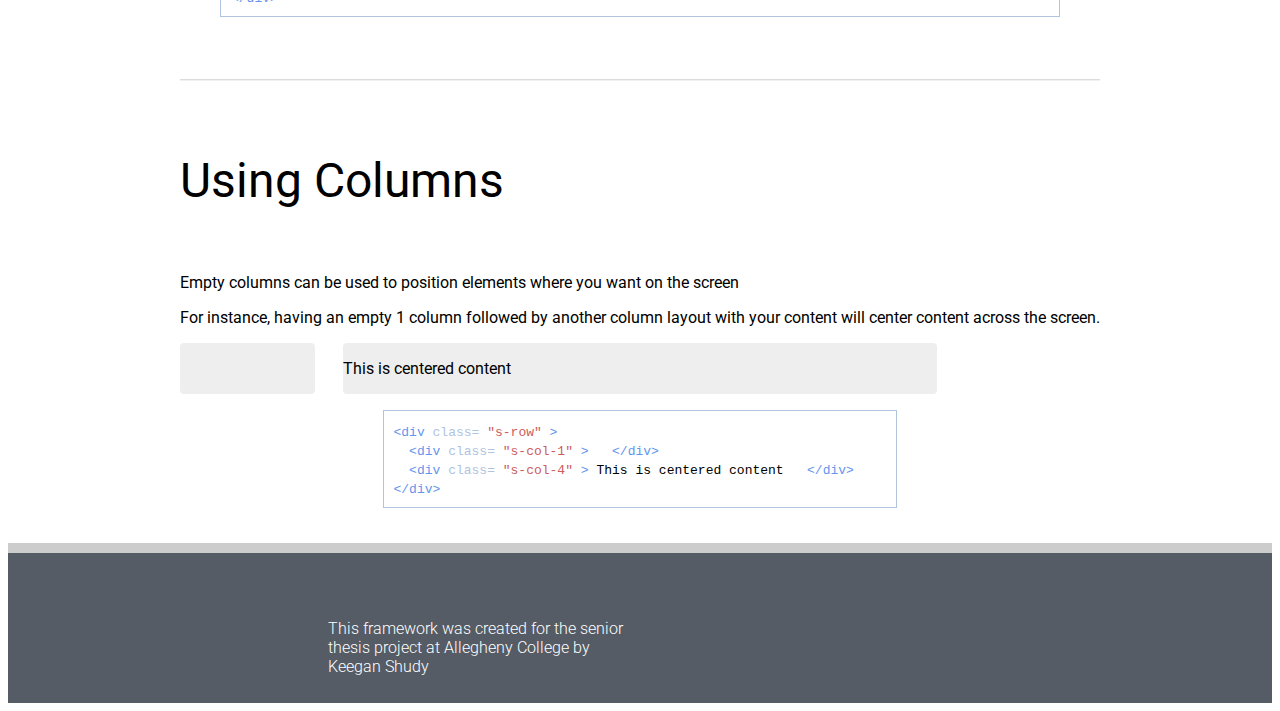
<file: api/grid.html>
<!DOCTYPE html>
    <html lang="en">
    <head>
        <!-- Basic Page Needs-->
        <meta charset="utf-8">
        <title>Simply Square</title>
        <meta name="description" content="">
        <meta name="author" content="">
        <!-- Mobile Specific Metas-->
        <meta name="viewport" content="width=device-width, initial-scale=1">
        <link href='https://fonts.googleapis.com/css?family=Roboto:100,300,400,700,100italic,300italic,400italic,500,500italic,700italic,900,900italic' rel='stylesheet' type='text/css'>
        <link href="../css/s-main.min.css" rel="stylesheet" type="text/css">
    </head>
    
    
    <body>
        <style>
            .s{
                color: indianred;
                page-break-after: avoid;
            }
            
            .tg{
                color: cornflowerblue;
            }
            
            .c{
                color: lightsteelblue; 
            }
            
            .outline{
                border: 1px solid lightsteelblue;
                padding: 10px 10px;
                
            }
            span{
                white-space: normal;
            }
            div#col {
                background-color: #EEE;
                border-radius: 4px;
            }
        </style>
         <!-- Navigation menu -->
        <input type="checkbox" id="menu" name="menu" class="menu-checkbox">
        <div class="menu">
            <label class="menu-toggle" for="menu"><span>Toggle</span></label>
            <ul>
                <li>
                    <a href="../index.html">Home</a>
                </li>
                <li>
                    <label for="menu-3">API</label>
                    <input type="checkbox" id="menu-3" name="menu-3" class="menu-checkbox">
                    <div class="menu">
                        <label class="menu-toggle" for="menu-3"><span>Toggle</span></label>
                        <ul>
                            <li>
                                <a href="button.html">Button</a>
                            </li>
                        </ul>
                        <ul>
                            <li>
                                <a href="card.html">Card</a>
                            </li>
                        </ul>
                        <ul>
                            <li>
                                <a href="form.html">Form</a>
                            </li>
                        </ul>
                        <ul>
                            <li>
                                <a href="grid.html">Grid</a>
                            </li>
                        </ul>
                        <ul>
                            <li>
                                <a href="header-footer.html">Header/Footer</a>
                            </li>
                        </ul>
                        <ul>
                            <li>
                                <a href="navigation.html">Navigation</a>
                            </li>
                        </ul>
                        <ul>
                            <li>
                                <a href="table.html">Table</a>
                            </li>
                        </ul>
                        <ul>
                            <li>
                                <a href="util.html">Utilities</a>
                            </li>
                        </ul>
                    </div>
                </li>
                <li>
                    <a href="../download.html">Download</a>
                </li>
                <li>
                    <a href="../experiment.html">Experiment</a>
                </li>
        
            </ul>
        </div>
        
        <!-- Header for the page -->
        
        <div class="s-header orange">
             <h1> Grid and Layout </h1>   
        </div>
        
        <br />
        <br />
        
        <!-- Starting content -->
        <div class="s-container">
            <div class="s-row">
                <!--<div class="s-col-1"></div>-->
                <div class="s-col-5">
                    <p> 
                        The grid system is the heart of this framework, it is what drives
                        the layout forward and makes your site scale to multiple devices with
                        ease.
                    </p>
                    <p>
                        The opening element is a <strong>container</strong> this element is a 
                        wrapper that will encompas the entire body of your website.
                        Then comes the <strong>rows</strong> a row is designed to position
                        elements horizontally, so whenever you need elements side by side,
                        they need to exist in the same row.
                    </p>
                    <p>
                        Lastly is the <strong>column</strong> system.
                        Columns come in 6 sizes, each taking up a portion of a row.
                        The syntax for a column is s-col-[1-6]. Columns will stay side
                        by side in the same row so long as the total column count does not 
                        exceed 6. So you can have a 4 col and a 1 col in the same row (4+2=5 < 6).
                        But exceeding 6 will result in the last column being pushed to a new line
                        (ex: 4 col and 5 col 4+5=9 > 6).
                    </p>
                    
                    <p>
                        Note that it while columns can be outside of rows. It is convention
                        to have container > row > columns. Where there is one container
                        containing multiple rows and each row can have multiple columns.
                    </p>
                </div>
            </div>
            <br />
            <br />
            <hr>
            
            <div class="s-row">
                <h4>Grid System</h4>
            </div>
           
            <div class="s-row s-text-center">
                <div class="s-col-1" id="col">1 col</div>
                <div class="s-col-5" id="col">5 col</div>
            </div>
            <br />

            <div class="s-row s-text-center">
                <div class="s-col-2" id="col">2 col</div>
                <div class="s-col-4" id="col">4 col</div>
            </div>
            <br />

            <div class="s-row s-text-center">
                <div class="s-col-3" id="col">3 col</div>
                <div class="s-col-3" id="col">3 col</div>
            </div>
            <br />

            <div class="s-row s-text-center">
                <div class="s-col-4" id="col">4 col</div>
                <div class="s-col-2" id="col">2 col</div>
            </div>
            <br />

            <div class="s-row s-text-center">
                <div class="s-col-5" id="col">5 col</div>
                <div class="s-col-1" id="col">1 col</div>
            </div>
            <br />

            <div class="s-row s-text-center">
                <div class="s-col-6" id="col">6 col</div>
            </div>
                <br />  
            <div class="s-row">
                <div class="s-col-6">
                    <figure class="outline">
                            <code lang="html" data-lang="html">
                                <nobr>
                                    <span class="tg">&ltdiv</span>
                                    <span class="c">class=</span>
                                    <span class="s">"s-continer"</span>
                                    <span class="tg">&gt</span>
                                </nobr>
                                <br />
                                <!--Starting a row - column relationship-->
                                <nobr>
                                    <span class="tg">&nbsp&nbsp&ltdiv</span>
                                    <span class="c">class=</span>
                                    <span class="s">"s-row"</span>
                                    <span class="tg">&gt</span>
                                </nobr>
                                <br />
                                <nobr>
                                    <span class="tg">&nbsp&nbsp&nbsp&nbsp&ltdiv</span>
                                    <span class="c">class=</span>
                                    <span class="s">"s-col-1"</span>
                                    <span class="tg">&gt</span>
                                    <span>1 col</span>
                                    <span class="tg">&nbsp&nbsp&lt/div&gt</span>
                                </nobr>
                                <br />
                                <nobr>
                                    <span class="tg">&nbsp&nbsp&nbsp&nbsp&ltdiv</span>
                                    <span class="c">class=</span>
                                    <span class="s">"s-col-5"</span>
                                    <span class="tg">&gt</span>
                                    <span>5 col</span>
                                    <span class="tg">&nbsp&nbsp&lt/div&gt</span>
                                </nobr>
                                <br />
                                <span class="tg">&nbsp&nbsp&lt/div&gt</span>
                                <br />
                                <!--Ending relationship-->
                                <!--Starting a row - column relationship-->
                                <nobr>
                                    <span class="tg">&nbsp&nbsp&ltdiv</span>
                                    <span class="c">class=</span>
                                    <span class="s">"s-row"</span>
                                    <span class="tg">&gt</span>
                                </nobr>
                                <br />
                                <nobr>
                                    <span class="tg">&nbsp&nbsp&nbsp&nbsp&ltdiv</span>
                                    <span class="c">class=</span>
                                    <span class="s">"s-col-2"</span>
                                    <span class="tg">&gt</span>
                                    <span>2 col</span>
                                    <span class="tg">&nbsp&nbsp&nbsp&nbsp&lt/div&gt</span>
                                </nobr>
                                <br />
                                <nobr>
                                    <span class="tg">&nbsp&nbsp&nbsp&nbsp&ltdiv</span>
                                    <span class="c">class=</span>
                                    <span class="s">"s-col-4"</span>
                                    <span class="tg">&gt</span>
                                    <span>4 col</span>
                                    <span class="tg">&nbsp&nbsp&nbsp&nbsp&lt/div&gt</span>
                                </nobr>
                                <br />
                                <span class="tg">&nbsp&nbsp&lt/div&gt</span>
                                <br />
                                <!--Ending relationship-->
                                <!--Starting a row - column relationship-->
                                <nobr>
                                    <span class="tg">&nbsp&nbsp&ltdiv</span>
                                    <span class="c">class=</span>
                                    <span class="s">"s-row"</span>
                                    <span class="tg">&gt</span>
                                </nobr>
                                <br />
                                <nobr>
                                    <span class="tg">&nbsp&nbsp&nbsp&nbsp&ltdiv</span>
                                    <span class="c">class=</span>
                                    <span class="s">"s-col-3"</span>
                                    <span class="tg">&gt</span>
                                    <span>3 col</span>
                                    <span class="tg">&nbsp&nbsp&nbsp&nbsp&lt/div&gt</span>
                                </nobr>
                                <br />
                                <nobr>
                                    <span class="tg">&nbsp&nbsp&nbsp&nbsp&ltdiv</span>
                                    <span class="c">class=</span>
                                    <span class="s">"s-col-3"</span>
                                    <span class="tg">&gt</span>
                                    <span>3 col</span>
                                    <span class="tg">&nbsp&nbsp&lt/div&gt</span>
                                </nobr>
                                <br />
                                <span class="tg">&nbsp&nbsp&lt/div&gt</span>
                                <br />
                                <!--Ending relationship-->
                                <!--Starting a row - column relationship-->
                                <nobr>
                                    <span class="tg">&nbsp&nbsp&ltdiv</span>
                                    <span class="c">class=</span>
                                    <span class="s">"s-row"</span>
                                    <span class="tg">&gt</span>
                                </nobr>
                                <br />
                                <nobr>
                                    <span class="tg">&nbsp&nbsp&nbsp&nbsp&ltdiv</span>
                                    <span class="c">class=</span>
                                    <span class="s">"s-col-4"</span>
                                    <span class="tg">&gt</span>
                                    <span>4 col</span>
                                    <span class="tg">&nbsp&nbsp&nbsp&nbsp&lt/div&gt</span>
                                </nobr>
                                <br />
                                <nobr>
                                    <span class="tg">&nbsp&nbsp&nbsp&nbsp&ltdiv</span>
                                    <span class="c">class=</span>
                                    <span class="s">"s-col-2"</span>
                                    <span class="tg">&gt</span>
                                    <span>2 col</span>
                                    <span class="tg">&nbsp&nbsp&nbsp&nbsp&lt/div&gt</span>
                                </nobr>
                                <br />
                                <span class="tg">&nbsp&nbsp&lt/div&gt</span>
                                <br />
                                <!--Ending relationship-->
                                <!--Starting a row - column relationship-->
                                <nobr>
                                    <span class="tg">&nbsp&nbsp&ltdiv</span>
                                    <span class="c">class=</span>
                                    <span class="s">"s-row"</span>
                                    <span class="tg">&gt</span>
                                </nobr>
                                <br />
                                <nobr>
                                    <span class="tg">&nbsp&nbsp&nbsp&nbsp&ltdiv</span>
                                    <span class="c">class=</span>
                                    <span class="s">"s-col-5"</span>
                                    <span class="tg">&gt</span>
                                    <span>5 col</span>
                                    <span class="tg">&nbsp&nbsp&nbsp&nbsp&lt/div&gt</span>
                                </nobr>
                                <br />
                                <nobr>
                                    <span class="tg">&nbsp&nbsp&nbsp&nbsp&ltdiv</span>
                                    <span class="c">class=</span>
                                    <span class="s">"s-col-1"</span>
                                    <span class="tg">&gt</span>
                                    <span>1 col</span>
                                    <span class="tg">&nbsp&nbsp&nbsp&nbsp&lt/div&gt</span>
                                </nobr>
                                <br />
                                <span class="tg">&nbsp&nbsp&lt/div&gt</span>
                                <br />
                                <!--Ending relationship-->
                                <!--Starting a row - column relationship-->
                                <nobr>
                                    <span class="tg">&nbsp&nbsp&ltdiv</span>
                                    <span class="c">class=</span>
                                    <span class="s">"s-row"</span>
                                    <span class="tg">&gt</span>
                                </nobr>
                                <br />
                                <nobr>
                                    <span class="tg">&nbsp&nbsp&nbsp&nbsp&ltdiv</span>
                                    <span class="c">class=</span>
                                    <span class="s">"s-col-6"</span>
                                    <span class="tg">&gt</span>
                                    <span>6 col</span>
                                    <span class="tg">&nbsp&nbsp&lt/div&gt</span>
                                </nobr>
                                <br />
                                <span class="tg">&nbsp&nbsp&lt/div&gt</span>
                                <br/>
                                <!--Ending relationship-->
                                <span class="tg">&lt/div&gt</span>
                                
                            </code>
                    </figure>
                </div>
            </div>
            
            <br />
            <br />
            <hr />
           <div class="s-row">
               <h4>Using Columns </h4>
               <p> Empty columns can be used to position elements where you want on the screen
               </p>
               <p>
                   For instance, having an empty 1 column followed by another column layout
                   with your content will center content across the screen.
               </p>
           </div>
           <div class="s-row">
               <div class="s-col-1" id="col"><p>&nbsp</p></div>
               <div class="s-col-4" id="col">
                   <p> 
                       This is centered content
                   </p>
               </div>
           </div>
           <div class="s-row">
               <div class="s-col-1"></div>
               <div class="s-col-4">
                   <figure class="outline">
                       <code lang="html">
                           <nobr>
                                    <span class="tg">&ltdiv</span>
                                    <span class="c">class=</span>
                                    <span class="s">"s-row"</span>
                                    <span class="tg">&gt</span>
                                </nobr>
                                <br />
                                <nobr>
                                    <span class="tg">&nbsp&nbsp&ltdiv</span>
                                    <span class="c">class=</span>
                                    <span class="s">"s-col-1"</span>
                                    <span class="tg">&gt</span>
                                    <span class="tg">&nbsp&nbsp&lt/div&gt</span>
                                </nobr>
                                <br />
                                <nobr>
                                    <span class="tg">&nbsp&nbsp&ltdiv</span>
                                    <span class="c">class=</span>
                                    <span class="s">"s-col-4"</span>
                                    <span class="tg">&gt</span>
                                    <span>This is centered content</span>
                                    <span class="tg">&nbsp&nbsp&lt/div&gt</span>
                                </nobr>
                                <br />
                                <span class="tg">&lt/div&gt</span>
                                <br />
                       </code>
                   </figure>
               </div>
           </div>
           
           <br />
            
        </div>
        <div class="s-footer">
		<div class="s-row">
			<div class="s-col-3">
				<p>
					This framework was created for the senior thesis project at Allegheny College by Keegan Shudy
				</p>
			</div>
		</div>
	</div>
        
        
        
    </body>
    </html>
</file>
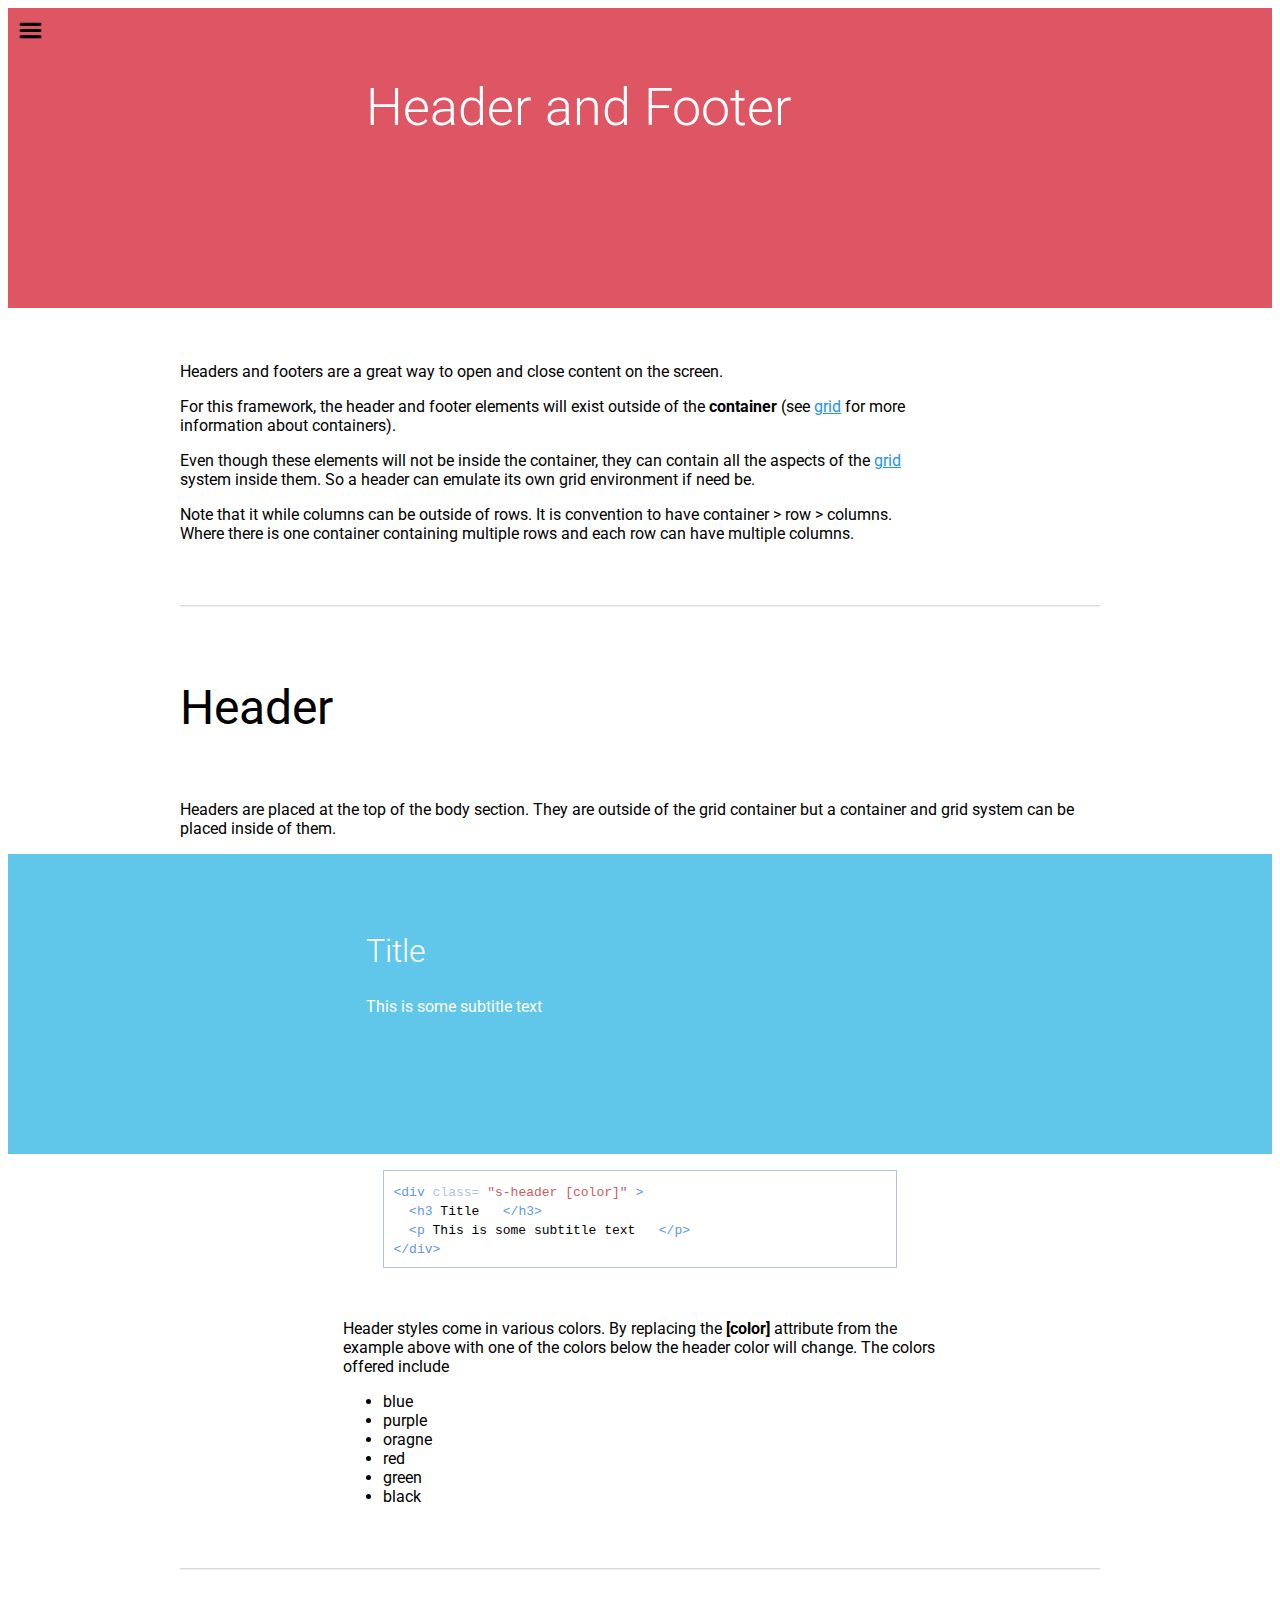
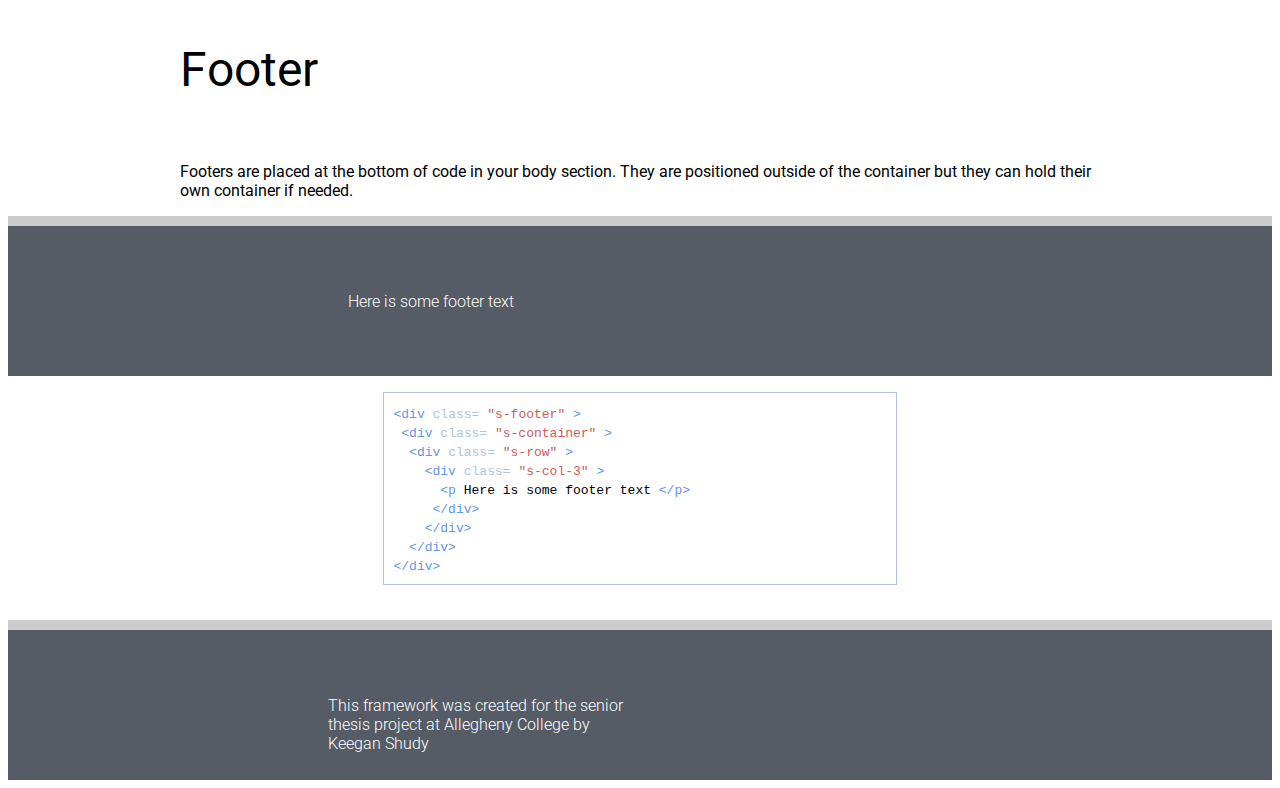
<file: api/header-footer.html>
<!DOCTYPE html>
    <html lang="en">
    <head>
        <!-- Basic Page Needs-->
        <meta charset="utf-8">
        <title>Simply Square</title>
        <meta name="description" content="">
        <meta name="author" content="">
        <!-- Mobile Specific Metas-->
        <meta name="viewport" content="width=device-width, initial-scale=1">
        <link href='https://fonts.googleapis.com/css?family=Roboto:100,300,400,700,100italic,300italic,400italic,500,500italic,700italic,900,900italic' rel='stylesheet' type='text/css'>
        <link href="../css/s-main.min.css" rel="stylesheet" type="text/css">
    </head>
    
    
    <body>
        <style>
            .s{
                color: indianred;
                page-break-after: avoid;
            }
            
            .tg{
                color: cornflowerblue;
            }
            
            .c{
                color: lightsteelblue; 
            }
            
            .outline{
                border: 1px solid lightsteelblue;
                padding: 10px 10px;
                
            }
            span{
                white-space: normal;
            }
        </style>
         <!-- Navigation menu -->
        <input type="checkbox" id="menu" name="menu" class="menu-checkbox">
        <div class="menu">
            <label class="menu-toggle" for="menu"><span>Toggle</span></label>
            <ul>
                <li>
                    <a href="../index.html">Home</a>
                </li>
                <li>
                    <label for="menu-3">API</label>
                    <input type="checkbox" id="menu-3" name="menu-3" class="menu-checkbox">
                    <div class="menu">
                        <label class="menu-toggle" for="menu-3"><span>Toggle</span></label>
                        <ul>
                            <li>
                                <a href="button.html">Button</a>
                            </li>
                        </ul>
                        <ul>
                            <li>
                                <a href="card.html">Card</a>
                            </li>
                        </ul>
                        <ul>
                            <li>
                                <a href="form.html">Form</a>
                            </li>
                        </ul>
                        <ul>
                            <li>
                                <a href="grid.html">Grid</a>
                            </li>
                        </ul>
                        <ul>
                            <li>
                                <a href="header-footer.html">Header/Footer</a>
                            </li>
                        </ul>
                        <ul>
                            <li>
                                <a href="navigation.html">Navigation</a>
                            </li>
                        </ul>
                        <ul>
                            <li>
                                <a href="table.html">Table</a>
                            </li>
                        </ul>
                        <ul>
                            <li>
                                <a href="util.html">Utilities</a>
                            </li>
                        </ul>
                    </div>
                </li>
                <li>
                    <a href="../download.html">Download</a>
                </li>
                <li>
                    <a href="../experiment.html">Experiment</a>
                </li>
        
            </ul>
        </div>
        
        <!-- Header for the page -->
        
        <div class="s-header red">
             <h1> Header and Footer </h1>   
        </div>
        
        <br />
        <br />
        
        <!-- Starting content -->
        <div class="s-container">
            <div class="s-row">
                <!--<div class="s-col-1"></div>-->
                <div class="s-col-5">
                    <p> 
                        Headers and footers are a great way to open and close content
						on the screen. 
                    </p>
                    <p>
                        For this framework, the header and footer elements will exist
						outside of the <strong>container</strong> (see <a href="grid.html">grid</a> for
						more information about containers).
                    </p>
                    <p>
                        Even though these elements will not be inside the container, 
						they can contain all the aspects of the <a href="grid.html">grid</a>
						system inside them.
						
					 	So a header can emulate its own grid environment if need be.
                    </p>
                    
                    <p>
                        Note that it while columns can be outside of rows. It is convention
                        to have container > row > columns. Where there is one container
                        containing multiple rows and each row can have multiple columns.
                    </p>
                </div>
            </div>
            <br />
            <br />
            <hr>
        </div>
		<div class="s-container">
            <div class="s-row">
                <h4>Header</h4>
                <p>
                    Headers are placed at the top of the body section. They are outside
                    of the grid container but a container and grid system can be placed
                    inside of them.
                </p>
            </div>
		</div>
				<div class="s-header blue">
					<h3> Title </h3>
					<p>This is some subtitle text</p>
				</div>
				<div class="s-container">
					<div class="s-row">
                        <div class="s-col-1"></div>
                        <div class="s-col-4">
                            <figure class="outline">
                                <code lang="html">
                                    <nobr>
                                            <span class="tg">&ltdiv</span>
                                            <span class="c">class=</span>
                                            <span class="s">"s-header [color]"</span>
                                            <span class="tg">&gt</span>
                                    </nobr>
                                    <br />
                                    <nobr>
                                            <span class="tg">&nbsp&nbsp&lth3</span>
                                            <span >Title</span>
                                            <span class="tg">&nbsp&nbsp&lt/h3&gt</span>
                                    </nobr>
                                    <br />
                                    <nobr>
                                            <span class="tg">&nbsp&nbsp&ltp</span>
                                            <span>This is some subtitle text</span>
                                            <span class="tg">&nbsp&nbsp&lt/p&gt</span>
                                    </nobr>
                                    <br />
                                    <span class="tg">&lt/div&gt</span>
                                </code>
                            </figure>
                        </div>
					</div>
            <br /> 
            
            <div class="s-row">
                <div class="s-col-1"></div>
                <div class="s-col-4">
                    <p>
                        Header styles come in various colors. By replacing the 
                        <strong>[color]</strong> attribute from the example above with one of the
                        colors below the header color will change.
                        
                        The colors offered include
                        <ul>
                            <li>blue</li>
                            <li>purple</li>
                            <li>oragne</li>
                            <li>red</li>
                            <li>green</li>
                            <li>black</li>
                        </ul>
                    </p>
                </div>
            </div>
            
            <br />
            <br />
            <hr />
           <div class="s-row">
               <h4>Footer</h4>
               <p>
                   Footers are placed at the bottom of code in your body section.
                   They are positioned outside of the container but they can
                   hold their own container if needed.
               </p>
           </div>
           
        </div>
        
        <div class="s-footer">
            <div class="s-container">
                <div class="s-row">
                    <div class="s-col-3">
                        <p>
                            Here is some footer text
                        </p>
                    </div>
                </div>
            </div>
        </div>
        
        <div class="s-container">
           <div class="s-row">
               <div class="s-col-1"></div>
               <div class="s-col-4">
                   <figure class="outline">
                       <code lang="html">
                                <nobr>
                                    <span class="tg">&ltdiv</span>
                                    <span class="c">class=</span>
                                    <span class="s">"s-footer"</span>
                                    <span class="tg">&gt</span>
                                </nobr>
                                <br />
                                <nobr>
                                    <span class="tg">&nbsp&ltdiv</span>
                                    <span class="c">class=</span>
                                    <span class="s">"s-container"</span>
                                    <span class="tg">&gt</span>
                                </nobr>
                                <br />
                                <nobr>
                                    <span class="tg">&nbsp&nbsp&ltdiv</span>
                                    <span class="c">class=</span>
                                    <span class="s">"s-row"</span>
                                    <span class="tg">&gt</span>
                                    
                                </nobr>
                                <br />
                                <nobr>
                                    <span class="tg">&nbsp&nbsp&nbsp&nbsp&ltdiv</span>
                                    <span class="c">class=</span>
                                    <span class="s">"s-col-3"</span>
                                    <span class="tg">&gt</span>
                                </nobr>
                                <br />
                                <nobr>
                                    <span class="tg">&nbsp&nbsp&nbsp&nbsp&nbsp&nbsp&ltp</span>
                                    <span>Here is some footer text</span>
                                    <span class="tg">&lt/p&gt</span>
                                    
                                </nobr>
                                <br />
                                <span class="tg">&nbsp&nbsp&nbsp&nbsp&nbsp&lt/div&gt</span>
                                <br />
                                <span class="tg">&nbsp&nbsp&nbsp&nbsp&lt/div&gt</span>
                                <br />
                                <span class="tg">&nbsp&nbsp&lt/div&gt</span>
                                <br />
                                <span class="tg">&lt/div&gt</span>
                                
                                
                       </code>
                   </figure>
               </div>
           </div>
           
           <br />
            
        </div>
        <div class="s-footer">
		<div class="s-row">
			<div class="s-col-3">
				<p>
					This framework was created for the senior thesis project at Allegheny College by Keegan Shudy
				</p>
			</div>
		</div>
	</div>
        
    </body>
    </html>
</file>
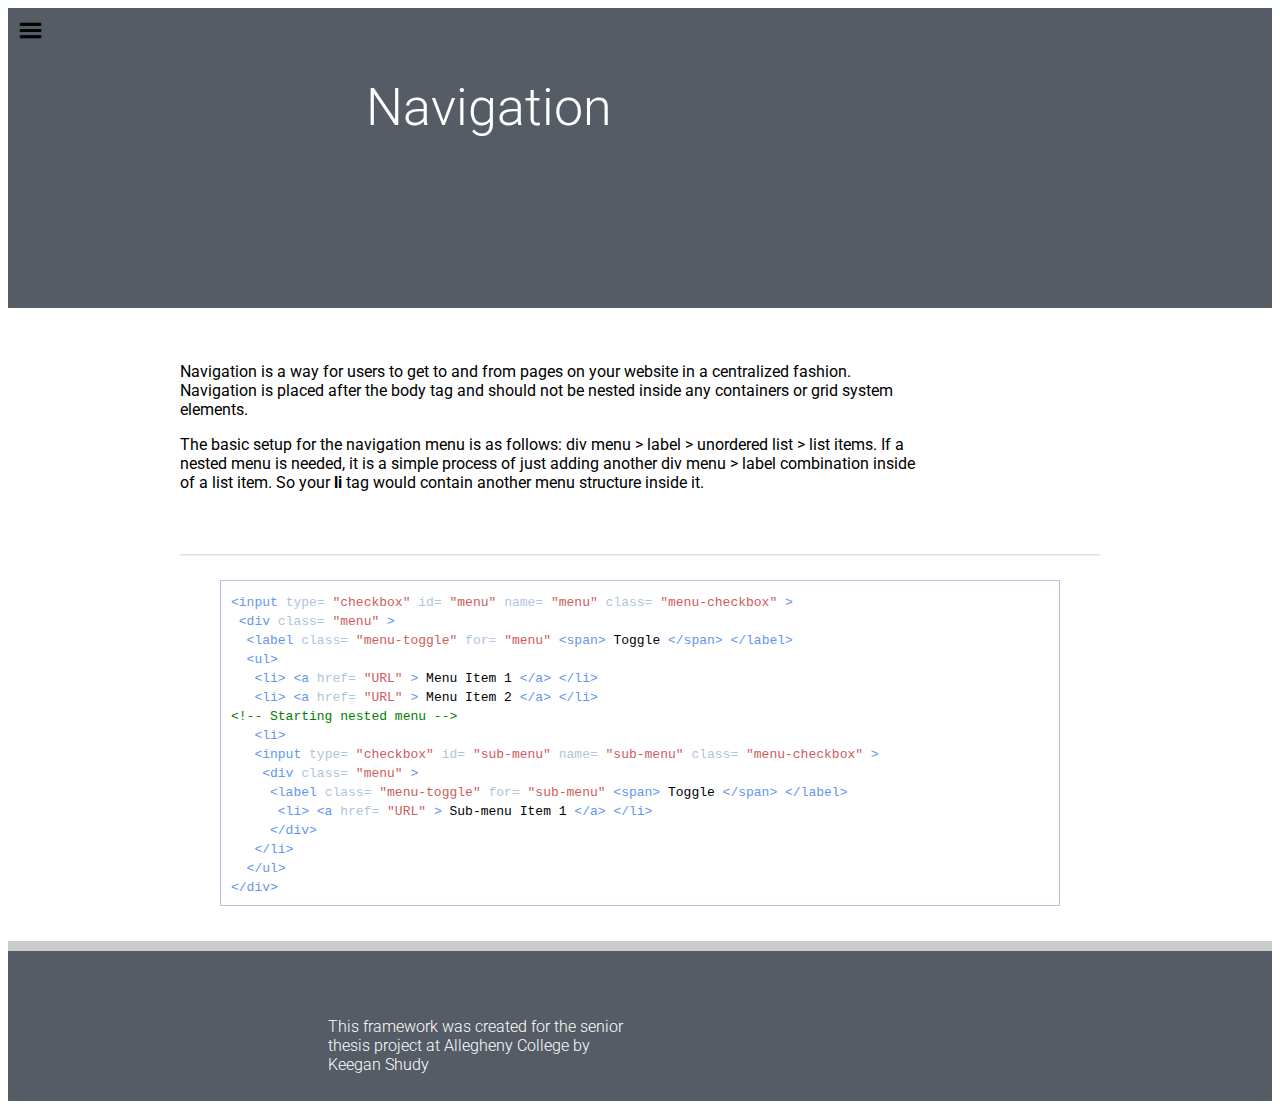
<file: api/navigation.html>
<!DOCTYPE html>
    <html lang="en">
    <head>
        <!-- Basic Page Needs-->
        <meta charset="utf-8">
        <title>Simply Square</title>
        <meta name="description" content="">
        <meta name="author" content="">
        <!-- Mobile Specific Metas-->
        <meta name="viewport" content="width=device-width, initial-scale=1">
        <link href='https://fonts.googleapis.com/css?family=Roboto:100,300,400,700,100italic,300italic,400italic,500,500italic,700italic,900,900italic' rel='stylesheet' type='text/css'>
        <link href="../css/s-main.min.css" rel="stylesheet" type="text/css">
    </head>
    
    
    <body>
        <style>
            .s{
                color: indianred;
                page-break-after: avoid;
            }
            
            .tg{
                color: cornflowerblue;
            }
            
            .c{
                color: lightsteelblue; 
            }
            
            .outline{
                border: 1px solid lightsteelblue;
                padding: 10px 10px;
                
            }
            span{
                white-space: normal;
            }
			.comment{
				color: green;
			}
        </style>
         <!-- Navigation menu -->
        <input type="checkbox" id="menu" name="menu" class="menu-checkbox">
        <div class="menu">
            <label class="menu-toggle" for="menu"><span>Toggle</span></label>
            <ul>
                <li>
                    <a href="../index.html">Home</a>
                </li>
                <li>
                    <label for="menu-3">API</label>
                    <input type="checkbox" id="menu-3" name="menu-3" class="menu-checkbox">
                    <div class="menu">
                        <label class="menu-toggle" for="menu-3"><span>Toggle</span></label>
                        <ul>
                            <li>
                                <a href="button.html">Button</a>
                            </li>
                        </ul>
                        <ul>
                            <li>
                                <a href="card.html">Card</a>
                            </li>
                        </ul>
                        <ul>
                            <li>
                                <a href="form.html">Form</a>
                            </li>
                        </ul>
                        <ul>
                            <li>
                                <a href="grid.html">Grid</a>
                            </li>
                        </ul>
                        <ul>
                            <li>
                                <a href="header-footer.html">Header/Footer</a>
                            </li>
                        </ul>
                        <ul>
                            <li>
                                <a href="navigation.html">Navigation</a>
                            </li>
                        </ul>
                        <ul>
                            <li>
                                <a href="table.html">Table</a>
                            </li>
                        </ul>
                        <ul>
                            <li>
                                <a href="util.html">Utilities</a>
                            </li>
                        </ul>
                    </div>
                </li>
                <li>
                    <a href="../download.html">Download</a>
                </li>
				<li>
                    <a href="../experiment.html">Experiment</a>
                </li>
        
            </ul>
        </div>
        
        <!-- Header for the page -->
        
        <div class="s-header black">
             <h1> Navigation </h1>   
        </div>
        
        <br />
        <br />
        
        <!-- Starting content -->
        <div class="s-container">
            <div class="s-row">
                <!--<div class="s-col-1"></div>-->
                <div class="s-col-5">
                    <p> 
                        Navigation is a way for users to get to and from pages
						on your website in a centralized fashion.
						Navigation is placed after the body tag and
						should not be nested inside any containers or 
						grid system elements.
                    </p>
					<p>
						The basic setup for the navigation menu is as follows:
						div menu > label > unordered list > list items.
						If a nested menu is needed, it is a simple process 
						of just adding another div menu > label combination 
						inside of a list item. 
						So your <strong>li</strong> tag would contain another 
						menu structure inside it.
					</p>
                </div>
            </div>
            <br />
            <br />
            <hr>
			
			<div class="s-row">
				<div class="s-col-6">
					<figure class="outline">
						<code lang="html">
							<nobr>
								<span class="tg">&ltinput</span>
								<span class="c">type=</span>
								<span class="s">"checkbox"</span>
								<span class="c">id=</span>
								<span class="s">"menu"</span>
								<span class="c">name=</span>
								<span class="s">"menu"</span>
								<span class="c">class=</span>
								<span class="s">"menu-checkbox"</span>
								<span class="tg">&gt</span>
							</nobr>
							<br />
							<nobr>
								<span class="tg">&nbsp&ltdiv</span>
								<span class="c">class=</span>
								<span class="s">"menu"</span>
								<span class="tg">&gt</span>
							</nobr>
							<br />
							<nobr>
								<span class="tg">&nbsp&nbsp&ltlabel</span>
								<span class="c">class=</span>
								<span class="s">"menu-toggle"</span>
								<span class="c">for=</span>
								<span class="s">"menu"</span>
								<span class="tg">&ltspan&gt</span>
								<span>Toggle</span>
								<span class="tg">&lt/span&gt</span>
								<span class="tg">&lt/label&gt</span>
							</nobr>
							<br />
							<span class="tg">&nbsp&nbsp&ltul&gt</span>
							<br />
							<nobr>
								<span class="tg">&nbsp&nbsp&nbsp&ltli&gt &lta</span>
								<span class="c">href=</span>
								<span class="s">"URL"</span>
								<span class="tg">&gt</span>
								<span> Menu Item 1 </span>
								<span class="tg">&lt/a&gt</span>
								<span class="tg">&lt/li&gt</span>
							</nobr>
							<br />
							<nobr>
								<span class="tg">&nbsp&nbsp&nbsp&ltli&gt &lta</span>
								<span class="c">href=</span>
								<span class="s">"URL"</span>
								<span class="tg">&gt</span>
								<span> Menu Item 2 </span>
								<span class="tg">&lt/a&gt</span>
								<span class="tg">&lt/li&gt</span>
							</nobr>
							<br />
							<span class="comment">&lt!-- Starting nested menu --&gt</span>
							<br />
							<span class="tg">&nbsp&nbsp&nbsp&ltli&gt</span>
							<br />
							<!--Start nested menu-->
							<nobr>
								<span class="tg">&nbsp&nbsp&nbsp&ltinput</span>
								<span class="c">type=</span>
								<span class="s">"checkbox"</span>
								<span class="c">id=</span>
								<span class="s">"sub-menu"</span>
								<span class="c">name=</span>
								<span class="s">"sub-menu"</span>
								<span class="c">class=</span>
								<span class="s">"menu-checkbox"</span>
								<span class="tg">&gt</span>
							</nobr>
							<br />
							<nobr>
								<span class="tg">&nbsp&nbsp&nbsp&nbsp&ltdiv</span>
								<span class="c">class=</span>
								<span class="s">"menu"</span>
								<span class="tg">&gt</span>
							</nobr>
							<br />
							<nobr>
								<span class="tg">&nbsp&nbsp&nbsp&nbsp&nbsp&ltlabel</span>
								<span class="c">class=</span>
								<span class="s">"menu-toggle"</span>
								<span class="c">for=</span>
								<span class="s">"sub-menu"</span>
								<span class="tg">&ltspan&gt</span>
								<span>Toggle</span>
								<span class="tg">&lt/span&gt</span>
								<span class="tg">&lt/label&gt</span>
							</nobr>
							<br />
							<nobr>
								<span class="tg">&nbsp&nbsp&nbsp&nbsp&nbsp&nbsp&ltli&gt &lta</span>
								<span class="c">href=</span>
								<span class="s">"URL"</span>
								<span class="tg">&gt</span>
								<span> Sub-menu Item 1 </span>
								<span class="tg">&lt/a&gt</span>
								<span class="tg">&lt/li&gt</span>
							</nobr>
							<br />
							<span class="tg">&nbsp&nbsp&nbsp&nbsp&nbsp&lt/div&gt</span>
							<br />
							<span class="tg">&nbsp&nbsp&nbsp&lt/li&gt</span>
							<br />
							<span class="tg">&nbsp&nbsp&lt/ul&gt</span>
							<br />
							<span class="tg">&lt/div&gt</span>
							
							
						</code>
					</figure>
				</div>
			</div>
		
		</div>
           
           <br />
            
        </div>
        <div class="s-footer">
		<div class="s-row">
			<div class="s-col-3">
				<p>
					This framework was created for the senior thesis project at Allegheny College by Keegan Shudy
				</p>
			</div>
		</div>
	</div>
        
        
        
    </body>
    </html>
</file>
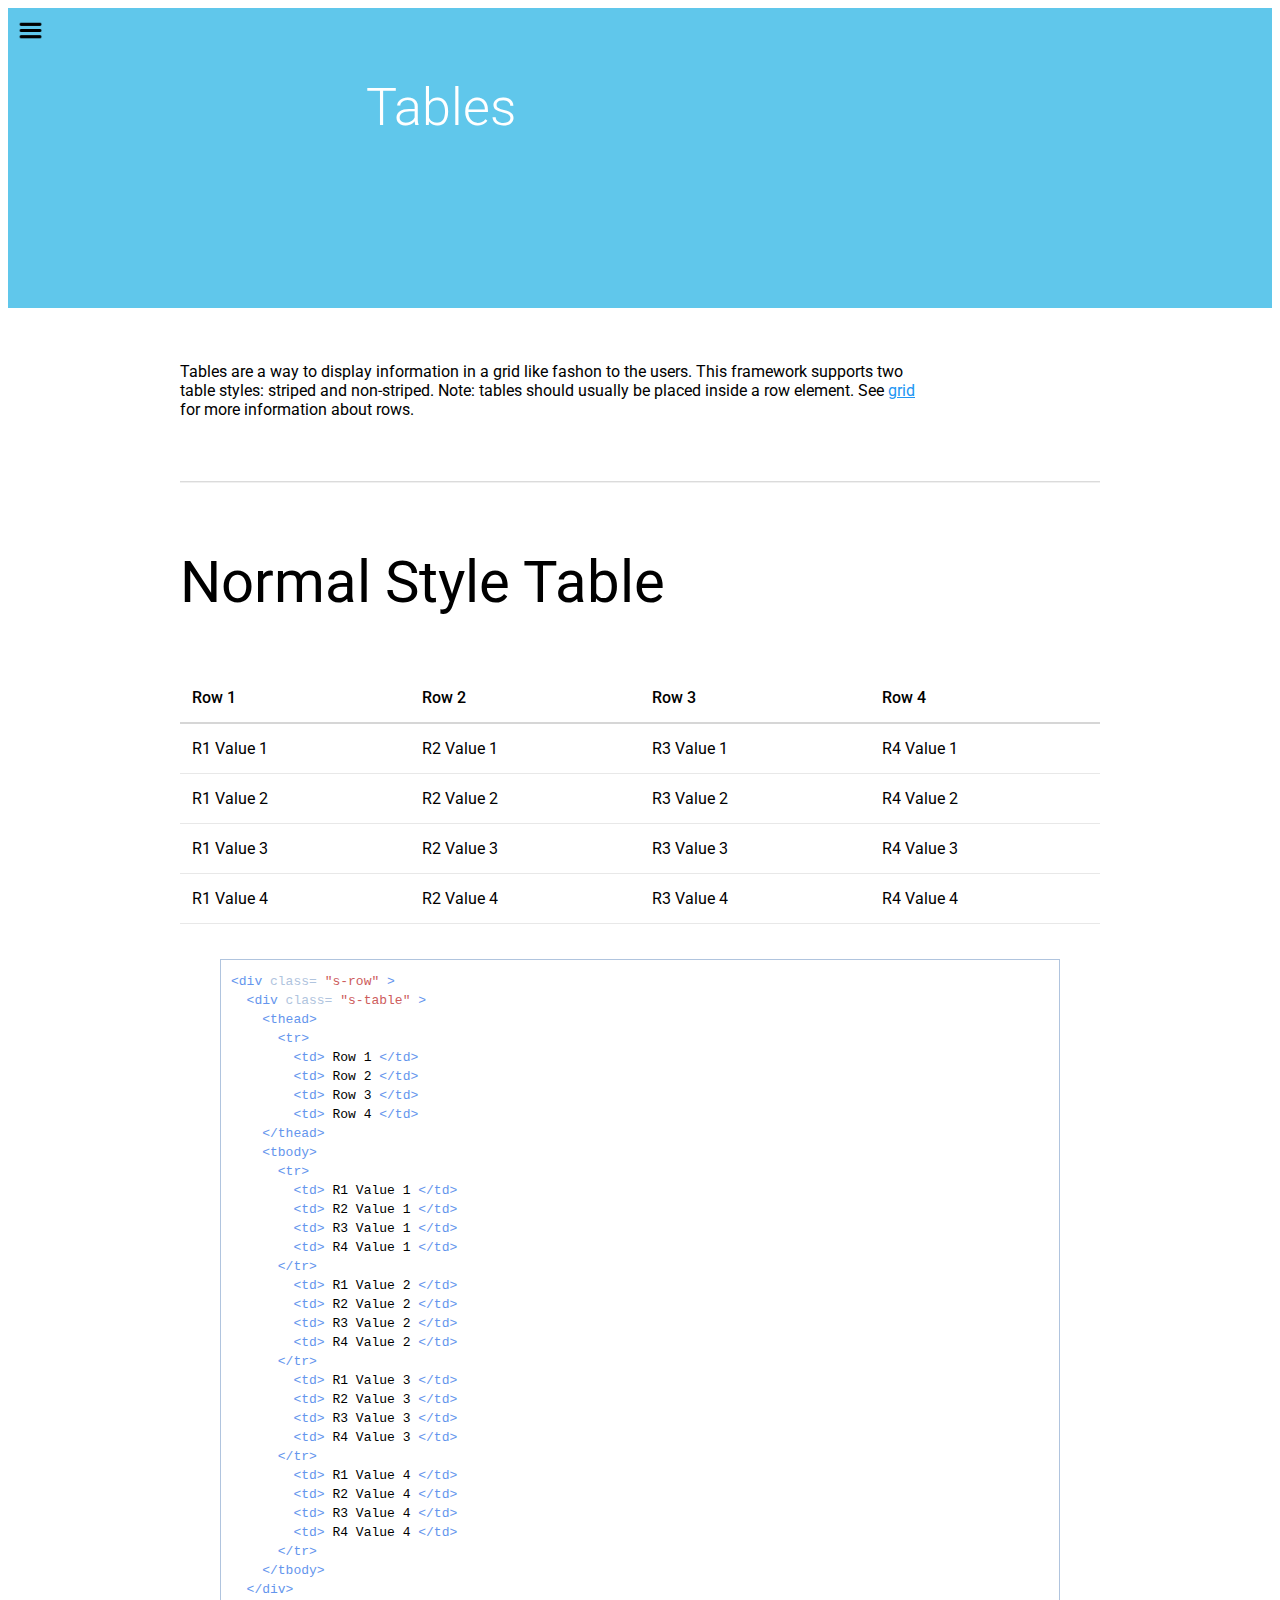
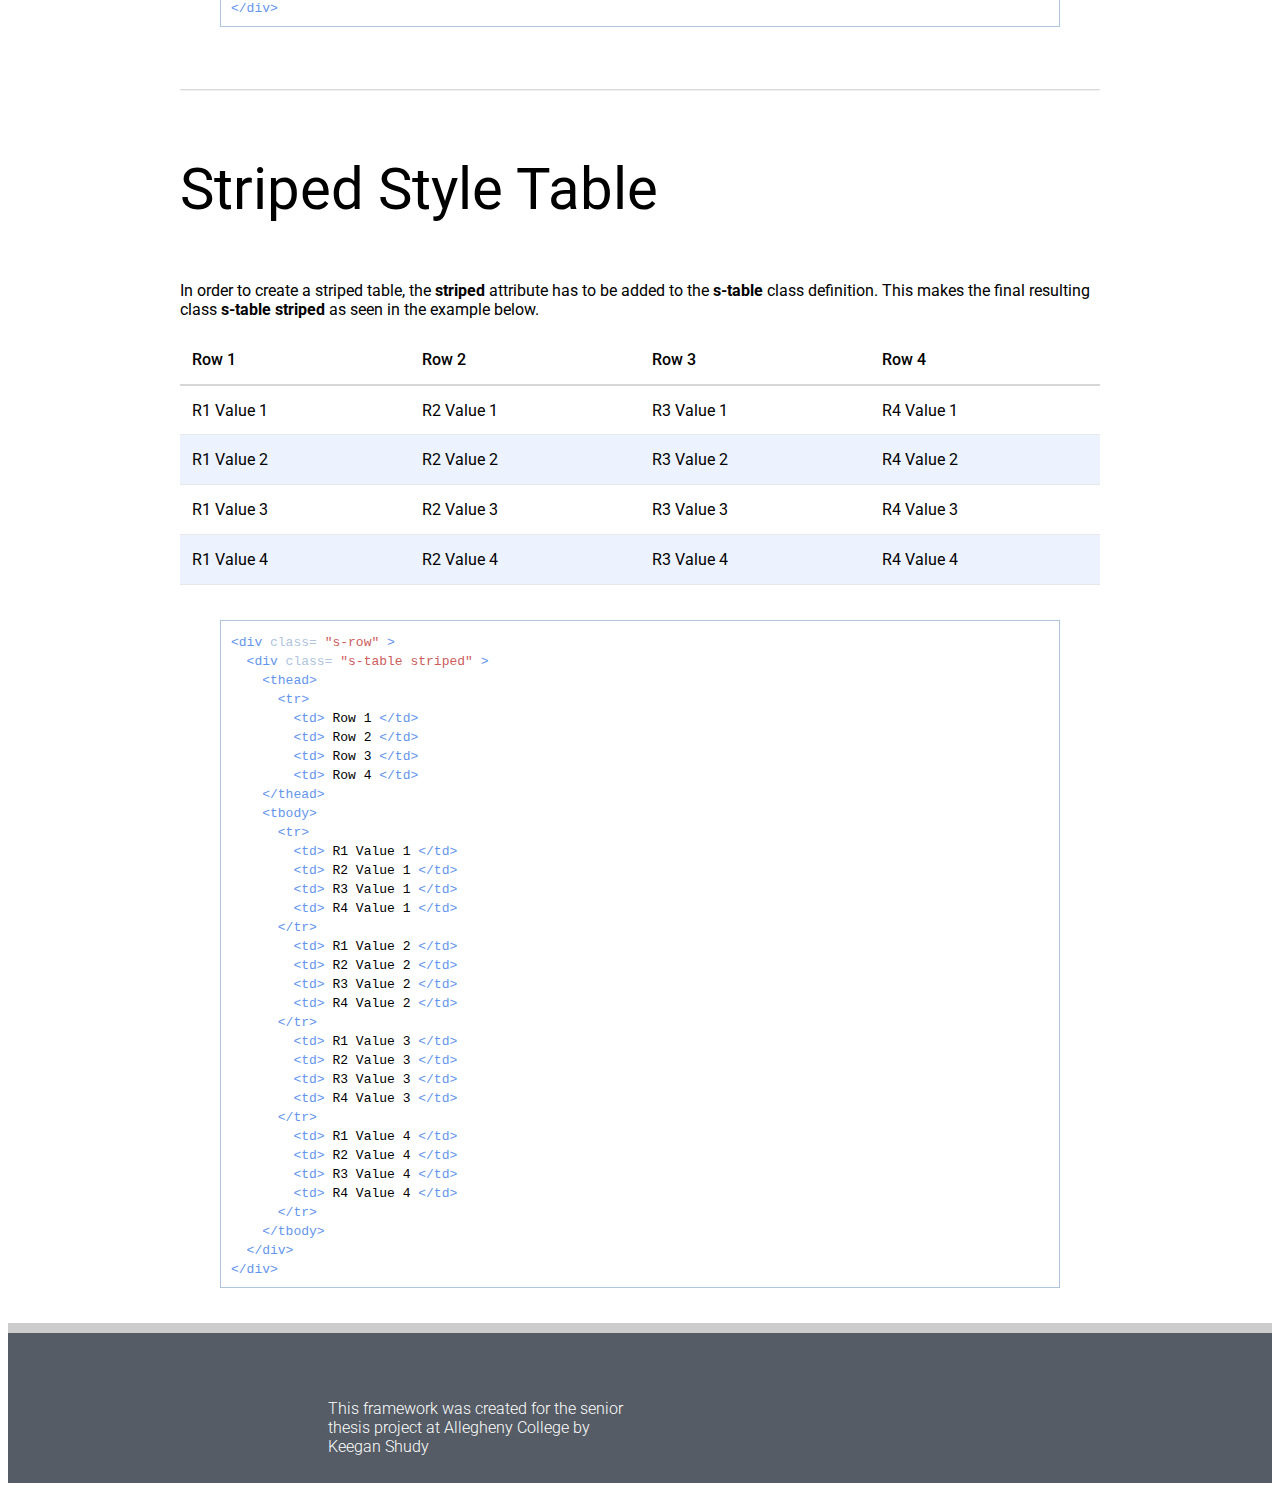
<file: api/table.html>
<!DOCTYPE html>
    <html lang="en">
    <head>
        <!-- Basic Page Needs-->
        <meta charset="utf-8">
        <title>Simply Square</title>
        <meta name="description" content="">
        <meta name="author" content="">
        <!-- Mobile Specific Metas-->
        <meta name="viewport" content="width=device-width, initial-scale=1">
        <link href='https://fonts.googleapis.com/css?family=Roboto:100,300,400,700,100italic,300italic,400italic,500,500italic,700italic,900,900italic' rel='stylesheet' type='text/css'>
        <link href="../css/s-main.min.css" rel="stylesheet" type="text/css">
    </head>
    
    
    <body>
        <style>
            .s{
                color: indianred;
                page-break-after: avoid;
            }
            
            .tg{
                color: cornflowerblue;
            }
            
            .c{
                color: lightsteelblue; 
            }
            
            .outline{
                border: 1px solid lightsteelblue;
                padding: 10px 10px;
                
            }
            span{
                white-space: normal;
            }
			.comment{
				color: green;
			}
        </style>
         <!-- Navigation menu -->
        <input type="checkbox" id="menu" name="menu" class="menu-checkbox">
        <div class="menu">
            <label class="menu-toggle" for="menu"><span>Toggle</span></label>
            <ul>
                <li>
                    <a href="../index.html">Home</a>
                </li>
                <li>
                    <label for="menu-3">API</label>
                    <input type="checkbox" id="menu-3" name="menu-3" class="menu-checkbox">
                    <div class="menu">
                        <label class="menu-toggle" for="menu-3"><span>Toggle</span></label>
                        <ul>
                            <li>
                                <a href="button.html">Button</a>
                            </li>
                        </ul>
                        <ul>
                            <li>
                                <a href="card.html">Card</a>
                            </li>
                        </ul>
                        <ul>
                            <li>
                                <a href="form.html">Form</a>
                            </li>
                        </ul>
                        <ul>
                            <li>
                                <a href="grid.html">Grid</a>
                            </li>
                        </ul>
                        <ul>
                            <li>
                                <a href="header-footer.html">Header/Footer</a>
                            </li>
                        </ul>
                        <ul>
                            <li>
                                <a href="navigation.html">Navigation</a>
                            </li>
                        </ul>
                        <ul>
                            <li>
                                <a href="table.html">Table</a>
                            </li>
                        </ul>
                        <ul>
                            <li>
                                <a href="util.html">Utilities</a>
                            </li>
                        </ul>
                    </div>
                </li>
                <li>
                    <a href="../download.html">Download</a>
                </li>
				<li>
                    <a href="../experiment.html">Experiment</a>
                </li>
        
            </ul>
        </div>
        
        <!-- Header for the page -->
        
        <div class="s-header blue">
             <h1> Tables </h1>   
        </div>
        
        <br />
        <br />
        
        <!-- Starting content -->
        <div class="s-container">
            <div class="s-row">
                <!--<div class="s-col-1"></div>-->
                <div class="s-col-5">
                    <p> 
                        Tables are a way to display information in a grid like fashon
						to the users. This framework supports two table styles: 
						striped and non-striped.
						
						Note: tables should usually be placed inside a row element. 
						See <a href="grid.html">grid</a> for more information about
						rows.
                    </p>
                </div>
            </div>
            <br />
            <br />
            <hr>
			<div class="s-row">
				<h3>Normal Style Table</h3>
             <table class="s-table">
                 <thead>
                     <tr>
                         <td> Row 1 </td>
                         <td> Row 2 </td>
                         <td> Row 3 </td>
                         <td> Row 4 </td>
                     </tr>
                 </thead>
                 <tbody>
                     <tr>
                         <td> R1 Value 1</td>
                         <td> R2 Value 1</td>  
                         <td> R3 Value 1</td>  
                         <td> R4 Value 1</td>  
                     </tr>
                     <tr>
                         <td> R1 Value 2</td>
                         <td> R2 Value 2</td>  
                         <td> R3 Value 2</td>  
                         <td> R4 Value 2</td>   
                     </tr>
                     <tr>
                         <td> R1 Value 3</td>
                         <td> R2 Value 3</td>  
                         <td> R3 Value 3</td>  
                         <td> R4 Value 3</td> 
                     </tr>
                     <tr>
                         <td> R1 Value 4</td>
                         <td> R2 Value 4</td>  
                         <td> R3 Value 4</td>  
                         <td> R4 Value 4</td>
                     </tr>
                 </tbody>
                 </table>
             </div>
			<br />
			<div class="s-row">
				<div class="s-col-6">
					<figure class="outline">
						<code lang="html">
							<nobr>
								<span class="tg">&ltdiv </span>
								<span class="c">class=</span>
								<span class="s">"s-row"</span>
								<span class="tg">></span>
							</nobr>
							<br />
							<nobr>
								<span class="tg">&nbsp&nbsp&ltdiv </span>
								<span class="c">class=</span>
								<span class="s">"s-table"</span>
								<span class="tg">&gt</span>
							</nobr>
							<br />
							<!--Starting table head-->
							<span class="tg">&nbsp&nbsp&nbsp&nbsp&ltthead&gt</span>
							<br />
							<span class="tg">&nbsp&nbsp&nbsp&nbsp&nbsp&nbsp&lttr&gt</span>
							<br />
							<nobr>
								<span class="tg">&nbsp&nbsp&nbsp&nbsp&nbsp&nbsp&nbsp&nbsp&lttd&gt</span>
								<span>Row 1 </span>
								<span class="tg">&lt/td&gt</span>
							</nobr>
							<br />
							<nobr>
								<span class="tg">&nbsp&nbsp&nbsp&nbsp&nbsp&nbsp&nbsp&nbsp&lttd&gt</span>
								<span>Row 2 </span>
								<span class="tg">&lt/td&gt</span>
							</nobr>
							<br />
							<nobr>
								<span class="tg">&nbsp&nbsp&nbsp&nbsp&nbsp&nbsp&nbsp&nbsp&lttd&gt</span>
								<span>Row 3 </span>
								<span class="tg">&lt/td&gt</span>
							</nobr>
							<br />
							<nobr>
								<span class="tg">&nbsp&nbsp&nbsp&nbsp&nbsp&nbsp&nbsp&nbsp&lttd&gt</span>
								<span>Row 4 </span>
								<span class="tg">&lt/td&gt</span>
							</nobr>
							<br />
							<!--Ending Table Head-->
							<span class="tg">&nbsp&nbsp&nbsp&nbsp&lt/thead&gt</span>
							<br />
							<!--Starting table body-->
								<!--Starting one row-->
							<span class="tg">&nbsp&nbsp&nbsp&nbsp&lttbody&gt</span>
							<br />
							<span class="tg">&nbsp&nbsp&nbsp&nbsp&nbsp&nbsp&lttr&gt</span>
							<br />
							<nobr>
								<span class="tg">&nbsp&nbsp&nbsp&nbsp&nbsp&nbsp&nbsp&nbsp&lttd&gt</span>
								<span>R1 Value 1 </span>
								<span class="tg">&lt/td&gt</span>
							</nobr>
							<br />
							<nobr>
								<span class="tg">&nbsp&nbsp&nbsp&nbsp&nbsp&nbsp&nbsp&nbsp&lttd&gt</span>
								<span>R2 Value 1 </span>
								<span class="tg">&lt/td&gt</span>
							</nobr>
							<br />
							<nobr>
								<span class="tg">&nbsp&nbsp&nbsp&nbsp&nbsp&nbsp&nbsp&nbsp&lttd&gt</span>
								<span>R3 Value 1</span>
								<span class="tg">&lt/td&gt</span>
							</nobr>
							<br />
							<nobr>
								<span class="tg">&nbsp&nbsp&nbsp&nbsp&nbsp&nbsp&nbsp&nbsp&lttd&gt</span>
								<span>R4 Value 1</span>
								<span class="tg">&lt/td&gt</span>
							</nobr>
							<br />
							<span class="tg">&nbsp&nbsp&nbsp&nbsp&nbsp&nbsp&lt/tr&gt</span>
							<br />
								<!--Ending one row-->
							<nobr>
								<span class="tg">&nbsp&nbsp&nbsp&nbsp&nbsp&nbsp&nbsp&nbsp&lttd&gt</span>
								<span>R1 Value 2 </span>
								<span class="tg">&lt/td&gt</span>
							</nobr>
							<br />
							<nobr>
								<span class="tg">&nbsp&nbsp&nbsp&nbsp&nbsp&nbsp&nbsp&nbsp&lttd&gt</span>
								<span>R2 Value 2 </span>
								<span class="tg">&lt/td&gt</span>
							</nobr>
							<br />
							<nobr>
								<span class="tg">&nbsp&nbsp&nbsp&nbsp&nbsp&nbsp&nbsp&nbsp&lttd&gt</span>
								<span>R3 Value 2</span>
								<span class="tg">&lt/td&gt</span>
							</nobr>
							<br />
							<nobr>
								<span class="tg">&nbsp&nbsp&nbsp&nbsp&nbsp&nbsp&nbsp&nbsp&lttd&gt</span>
								<span>R4 Value 2</span>
								<span class="tg">&lt/td&gt</span>
							</nobr>
							<br />
							<span class="tg">&nbsp&nbsp&nbsp&nbsp&nbsp&nbsp&lt/tr&gt</span>
							<br />
							<!--Ending another row-->
							<nobr>
								<span class="tg">&nbsp&nbsp&nbsp&nbsp&nbsp&nbsp&nbsp&nbsp&lttd&gt</span>
								<span>R1 Value 3 </span>
								<span class="tg">&lt/td&gt</span>
							</nobr>
							<br />
							<nobr>
								<span class="tg">&nbsp&nbsp&nbsp&nbsp&nbsp&nbsp&nbsp&nbsp&lttd&gt</span>
								<span>R2 Value 3 </span>
								<span class="tg">&lt/td&gt</span>
							</nobr>
							<br />
							<nobr>
								<span class="tg">&nbsp&nbsp&nbsp&nbsp&nbsp&nbsp&nbsp&nbsp&lttd&gt</span>
								<span>R3 Value 3</span>
								<span class="tg">&lt/td&gt</span>
							</nobr>
							<br />
							<nobr>
								<span class="tg">&nbsp&nbsp&nbsp&nbsp&nbsp&nbsp&nbsp&nbsp&lttd&gt</span>
								<span>R4 Value 3</span>
								<span class="tg">&lt/td&gt</span>
							</nobr>
							<br />
							<span class="tg">&nbsp&nbsp&nbsp&nbsp&nbsp&nbsp&lt/tr&gt</span>
							<br />
							<!--Ending another row-->
							<nobr>
								<span class="tg">&nbsp&nbsp&nbsp&nbsp&nbsp&nbsp&nbsp&nbsp&lttd&gt</span>
								<span>R1 Value 4</span>
								<span class="tg">&lt/td&gt</span>
							</nobr>
							<br />
							<nobr>
								<span class="tg">&nbsp&nbsp&nbsp&nbsp&nbsp&nbsp&nbsp&nbsp&lttd&gt</span>
								<span>R2 Value 4</span>
								<span class="tg">&lt/td&gt</span>
							</nobr>
							<br />
							<nobr>
								<span class="tg">&nbsp&nbsp&nbsp&nbsp&nbsp&nbsp&nbsp&nbsp&lttd&gt</span>
								<span>R3 Value 4</span>
								<span class="tg">&lt/td&gt</span>
							</nobr>
							<br />
							<nobr>
								<span class="tg">&nbsp&nbsp&nbsp&nbsp&nbsp&nbsp&nbsp&nbsp&lttd&gt</span>
								<span>R4 Value 4</span>
								<span class="tg">&lt/td&gt</span>
							</nobr>
							<br />
							<span class="tg">&nbsp&nbsp&nbsp&nbsp&nbsp&nbsp&lt/tr&gt</span>
							<br />
							<!--Ending Table body-->
							<!--Closing tags-->
							<span class="tg">&nbsp&nbsp&nbsp&nbsp&lt/tbody&gt</span>
							<br />
							<span class="tg">&nbsp&nbsp&lt/div&gt</span>
							<br />
							<span class="tg">&lt/div&gt</span>
						</code>
					</figure>
				</div>
			</div>
			
			<!--Starting Striped table-->
			<br />
            <br />
            <hr>
			<div class="s-row">
				<h3>Striped Style Table</h3>
				<p>
					In order to create a striped table, the <strong>striped</strong>
					attribute has to be added to the <strong>s-table</strong> class definition.
					This makes the final resulting class <strong>s-table striped</strong>
					as seen in the example below.
				</p>
             <table class="s-table striped">
                 <thead>
                     <tr>
                         <td> Row 1 </td>
                         <td> Row 2 </td>
                         <td> Row 3 </td>
                         <td> Row 4 </td>
                     </tr>
                 </thead>
                 <tbody>
                     <tr>
                         <td> R1 Value 1</td>
                         <td> R2 Value 1</td>  
                         <td> R3 Value 1</td>  
                         <td> R4 Value 1</td>  
                     </tr>
                     <tr>
                         <td> R1 Value 2</td>
                         <td> R2 Value 2</td>  
                         <td> R3 Value 2</td>  
                         <td> R4 Value 2</td>   
                     </tr>
                     <tr>
                         <td> R1 Value 3</td>
                         <td> R2 Value 3</td>  
                         <td> R3 Value 3</td>  
                         <td> R4 Value 3</td> 
                     </tr>
                     <tr>
                         <td> R1 Value 4</td>
                         <td> R2 Value 4</td>  
                         <td> R3 Value 4</td>  
                         <td> R4 Value 4</td>
                     </tr>
                 </tbody>
                 </table>
             </div>
			<br />
			<div class="s-row">
				<div class="s-col-6">
					<figure class="outline">
						<code lang="html">
							<nobr>
								<span class="tg">&ltdiv </span>
								<span class="c">class=</span>
								<span class="s">"s-row"</span>
								<span class="tg">></span>
							</nobr>
							<br />
							<nobr>
								<span class="tg">&nbsp&nbsp&ltdiv </span>
								<span class="c">class=</span>
								<span class="s">"s-table striped"</span>
								<span class="tg">&gt</span>
							</nobr>
							<br />
							<!--Starting table head-->
							<span class="tg">&nbsp&nbsp&nbsp&nbsp&ltthead&gt</span>
							<br />
							<span class="tg">&nbsp&nbsp&nbsp&nbsp&nbsp&nbsp&lttr&gt</span>
							<br />
							<nobr>
								<span class="tg">&nbsp&nbsp&nbsp&nbsp&nbsp&nbsp&nbsp&nbsp&lttd&gt</span>
								<span>Row 1 </span>
								<span class="tg">&lt/td&gt</span>
							</nobr>
							<br />
							<nobr>
								<span class="tg">&nbsp&nbsp&nbsp&nbsp&nbsp&nbsp&nbsp&nbsp&lttd&gt</span>
								<span>Row 2 </span>
								<span class="tg">&lt/td&gt</span>
							</nobr>
							<br />
							<nobr>
								<span class="tg">&nbsp&nbsp&nbsp&nbsp&nbsp&nbsp&nbsp&nbsp&lttd&gt</span>
								<span>Row 3 </span>
								<span class="tg">&lt/td&gt</span>
							</nobr>
							<br />
							<nobr>
								<span class="tg">&nbsp&nbsp&nbsp&nbsp&nbsp&nbsp&nbsp&nbsp&lttd&gt</span>
								<span>Row 4 </span>
								<span class="tg">&lt/td&gt</span>
							</nobr>
							<br />
							<!--Ending Table Head-->
							<span class="tg">&nbsp&nbsp&nbsp&nbsp&lt/thead&gt</span>
							<br />
							<!--Starting table body-->
								<!--Starting one row-->
							<span class="tg">&nbsp&nbsp&nbsp&nbsp&lttbody&gt</span>
							<br />
							<span class="tg">&nbsp&nbsp&nbsp&nbsp&nbsp&nbsp&lttr&gt</span>
							<br />
							<nobr>
								<span class="tg">&nbsp&nbsp&nbsp&nbsp&nbsp&nbsp&nbsp&nbsp&lttd&gt</span>
								<span>R1 Value 1 </span>
								<span class="tg">&lt/td&gt</span>
							</nobr>
							<br />
							<nobr>
								<span class="tg">&nbsp&nbsp&nbsp&nbsp&nbsp&nbsp&nbsp&nbsp&lttd&gt</span>
								<span>R2 Value 1 </span>
								<span class="tg">&lt/td&gt</span>
							</nobr>
							<br />
							<nobr>
								<span class="tg">&nbsp&nbsp&nbsp&nbsp&nbsp&nbsp&nbsp&nbsp&lttd&gt</span>
								<span>R3 Value 1</span>
								<span class="tg">&lt/td&gt</span>
							</nobr>
							<br />
							<nobr>
								<span class="tg">&nbsp&nbsp&nbsp&nbsp&nbsp&nbsp&nbsp&nbsp&lttd&gt</span>
								<span>R4 Value 1</span>
								<span class="tg">&lt/td&gt</span>
							</nobr>
							<br />
							<span class="tg">&nbsp&nbsp&nbsp&nbsp&nbsp&nbsp&lt/tr&gt</span>
							<br />
								<!--Ending one row-->
							<nobr>
								<span class="tg">&nbsp&nbsp&nbsp&nbsp&nbsp&nbsp&nbsp&nbsp&lttd&gt</span>
								<span>R1 Value 2 </span>
								<span class="tg">&lt/td&gt</span>
							</nobr>
							<br />
							<nobr>
								<span class="tg">&nbsp&nbsp&nbsp&nbsp&nbsp&nbsp&nbsp&nbsp&lttd&gt</span>
								<span>R2 Value 2 </span>
								<span class="tg">&lt/td&gt</span>
							</nobr>
							<br />
							<nobr>
								<span class="tg">&nbsp&nbsp&nbsp&nbsp&nbsp&nbsp&nbsp&nbsp&lttd&gt</span>
								<span>R3 Value 2</span>
								<span class="tg">&lt/td&gt</span>
							</nobr>
							<br />
							<nobr>
								<span class="tg">&nbsp&nbsp&nbsp&nbsp&nbsp&nbsp&nbsp&nbsp&lttd&gt</span>
								<span>R4 Value 2</span>
								<span class="tg">&lt/td&gt</span>
							</nobr>
							<br />
							<span class="tg">&nbsp&nbsp&nbsp&nbsp&nbsp&nbsp&lt/tr&gt</span>
							<br />
							<!--Ending another row-->
							<nobr>
								<span class="tg">&nbsp&nbsp&nbsp&nbsp&nbsp&nbsp&nbsp&nbsp&lttd&gt</span>
								<span>R1 Value 3 </span>
								<span class="tg">&lt/td&gt</span>
							</nobr>
							<br />
							<nobr>
								<span class="tg">&nbsp&nbsp&nbsp&nbsp&nbsp&nbsp&nbsp&nbsp&lttd&gt</span>
								<span>R2 Value 3 </span>
								<span class="tg">&lt/td&gt</span>
							</nobr>
							<br />
							<nobr>
								<span class="tg">&nbsp&nbsp&nbsp&nbsp&nbsp&nbsp&nbsp&nbsp&lttd&gt</span>
								<span>R3 Value 3</span>
								<span class="tg">&lt/td&gt</span>
							</nobr>
							<br />
							<nobr>
								<span class="tg">&nbsp&nbsp&nbsp&nbsp&nbsp&nbsp&nbsp&nbsp&lttd&gt</span>
								<span>R4 Value 3</span>
								<span class="tg">&lt/td&gt</span>
							</nobr>
							<br />
							<span class="tg">&nbsp&nbsp&nbsp&nbsp&nbsp&nbsp&lt/tr&gt</span>
							<br />
							<!--Ending another row-->
							<nobr>
								<span class="tg">&nbsp&nbsp&nbsp&nbsp&nbsp&nbsp&nbsp&nbsp&lttd&gt</span>
								<span>R1 Value 4</span>
								<span class="tg">&lt/td&gt</span>
							</nobr>
							<br />
							<nobr>
								<span class="tg">&nbsp&nbsp&nbsp&nbsp&nbsp&nbsp&nbsp&nbsp&lttd&gt</span>
								<span>R2 Value 4</span>
								<span class="tg">&lt/td&gt</span>
							</nobr>
							<br />
							<nobr>
								<span class="tg">&nbsp&nbsp&nbsp&nbsp&nbsp&nbsp&nbsp&nbsp&lttd&gt</span>
								<span>R3 Value 4</span>
								<span class="tg">&lt/td&gt</span>
							</nobr>
							<br />
							<nobr>
								<span class="tg">&nbsp&nbsp&nbsp&nbsp&nbsp&nbsp&nbsp&nbsp&lttd&gt</span>
								<span>R4 Value 4</span>
								<span class="tg">&lt/td&gt</span>
							</nobr>
							<br />
							<span class="tg">&nbsp&nbsp&nbsp&nbsp&nbsp&nbsp&lt/tr&gt</span>
							<br />
							<!--Ending Table body-->
							<!--Closing tags-->
							<span class="tg">&nbsp&nbsp&nbsp&nbsp&lt/tbody&gt</span>
							<br />
							<span class="tg">&nbsp&nbsp&lt/div&gt</span>
							<br />
							<span class="tg">&lt/div&gt</span>
						</code>
					</figure>
				</div>
			</div>
		
		</div>
           
           <br />
            
        </div>
        <div class="s-footer">
		<div class="s-row">
			<div class="s-col-3">
				<p>
					This framework was created for the senior thesis project at Allegheny College by Keegan Shudy
				</p>
			</div>
		</div>
	</div>
        
        
        
    </body>
    </html>
</file>
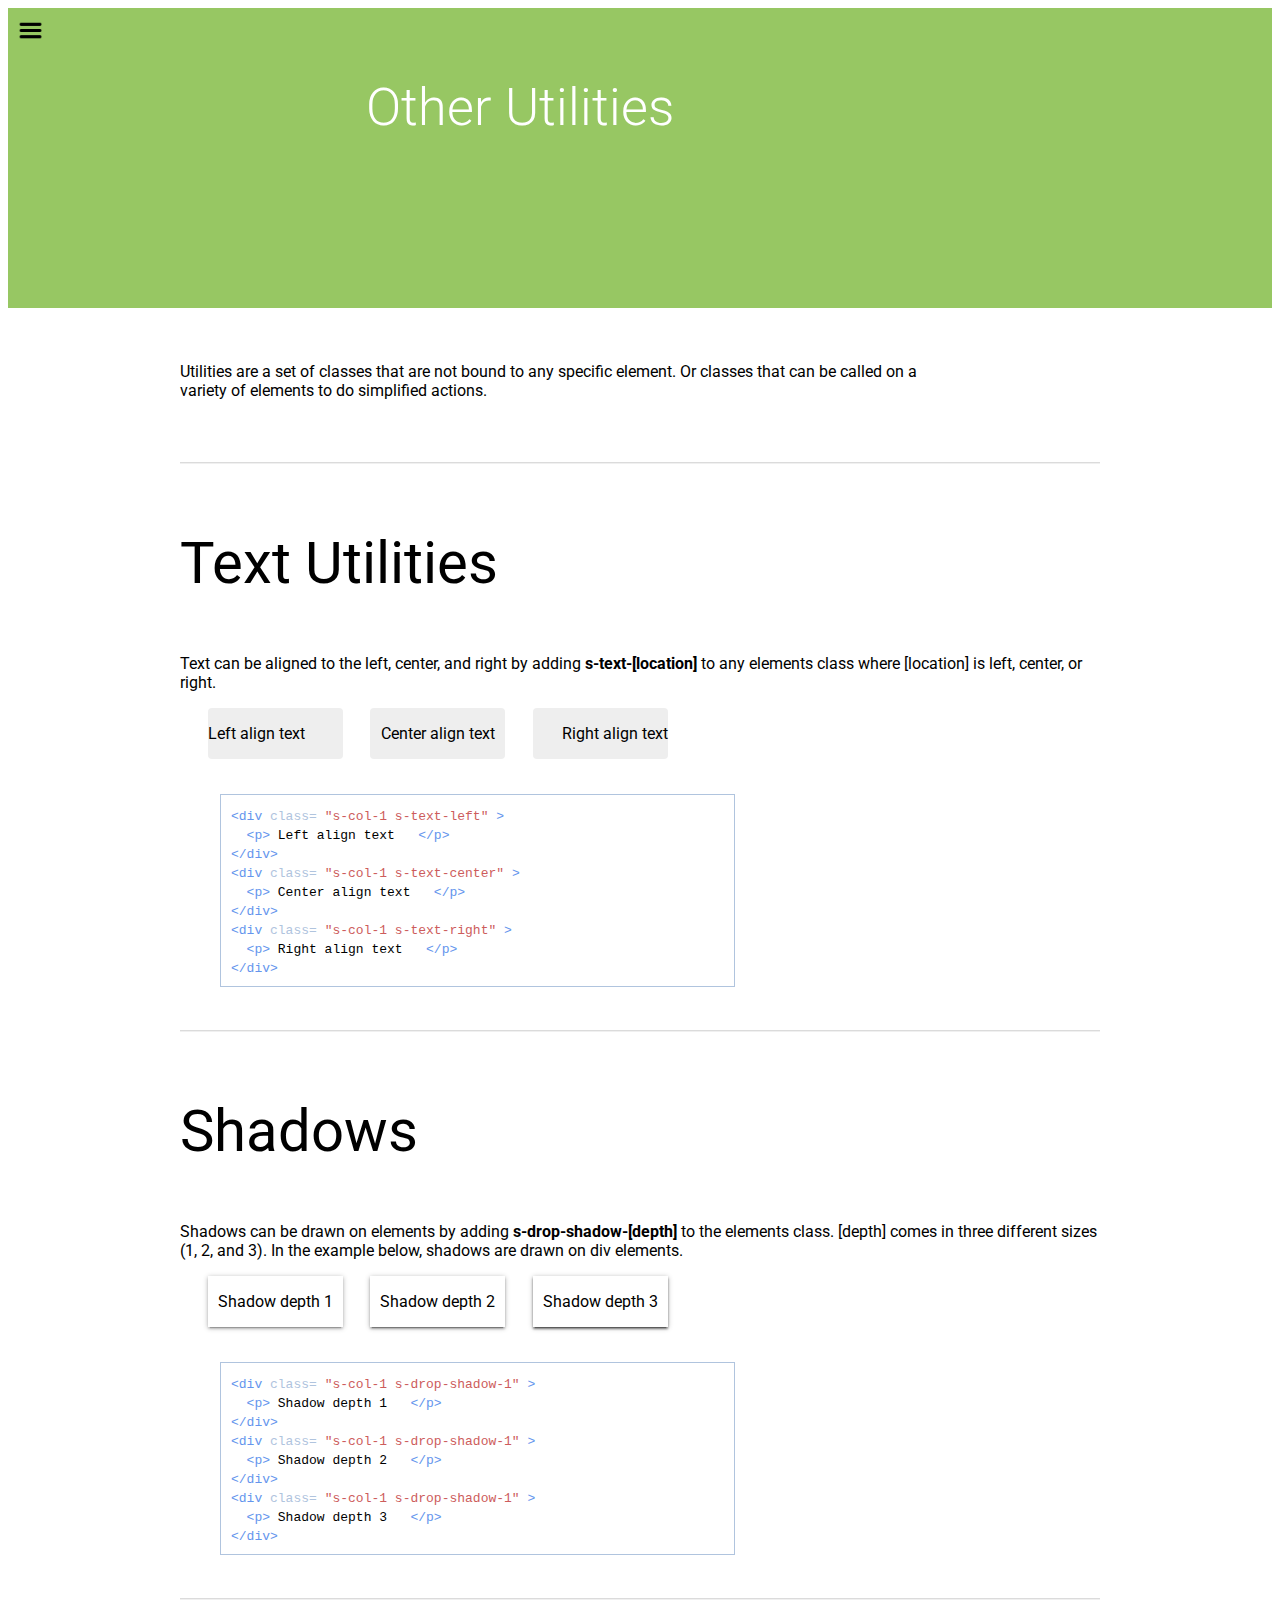
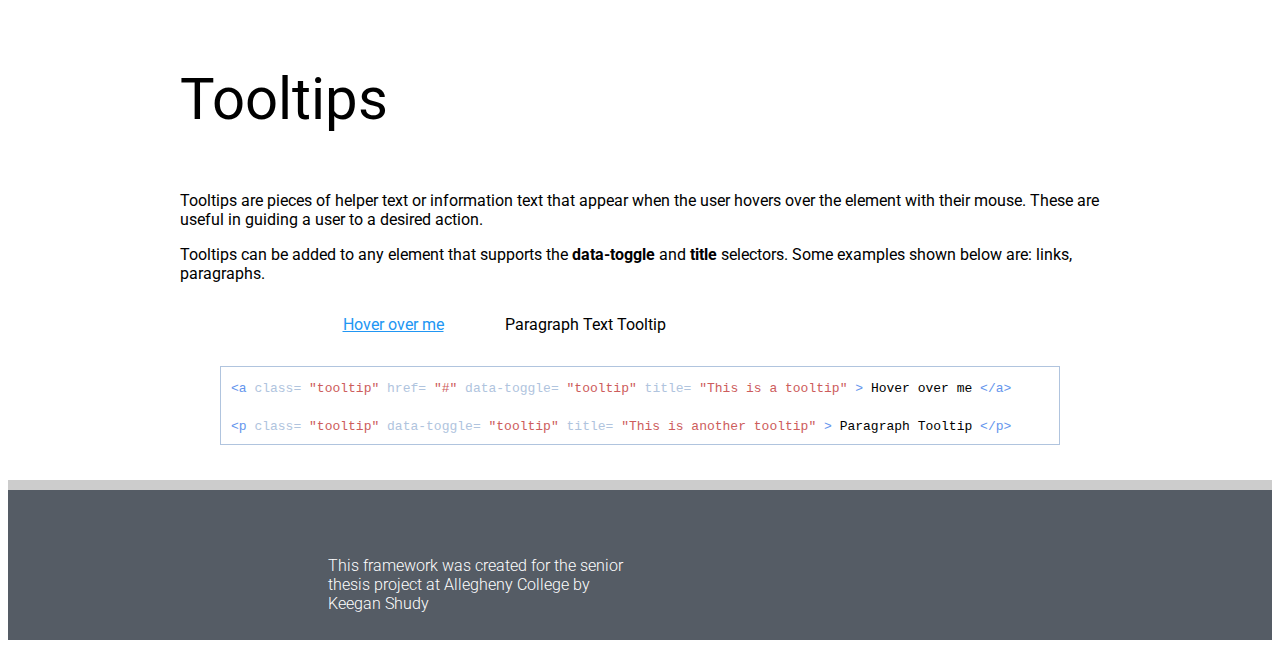
<file: api/util.html>
<!DOCTYPE html>
    <html lang="en">
    <head>
        <!-- Basic Page Needs-->
        <meta charset="utf-8">
        <title>Simply Square</title>
        <meta name="description" content="">
        <meta name="author" content="">
        <!-- Mobile Specific Metas-->
        <meta name="viewport" content="width=device-width, initial-scale=1">
        <link href='https://fonts.googleapis.com/css?family=Roboto:100,300,400,700,100italic,300italic,400italic,500,500italic,700italic,900,900italic' rel='stylesheet' type='text/css'>
        <link href="../css/s-main.min.css" rel="stylesheet" type="text/css">
    </head>
    
    
    <body>
        <style>
            .s{
                color: indianred;
                page-break-after: avoid;
            }
            
            .tg{
                color: cornflowerblue;
            }
            
            .c{
                color: lightsteelblue; 
            }
            
            .outline{
                border: 1px solid lightsteelblue;
                padding: 10px 10px;
                
            }
            span{
                white-space: normal;
            }
			.comment{
				color: green;
			}
			div#col {
                background-color: #EEE;
                border-radius: 4px;
            }
        </style>
         <!-- Navigation menu -->
        <input type="checkbox" id="menu" name="menu" class="menu-checkbox">
        <div class="menu">
            <label class="menu-toggle" for="menu"><span>Toggle</span></label>
            <ul>
                <li>
                    <a href="../index.html">Home</a>
                </li>
                <li>
                    <label for="menu-3">API</label>
                    <input type="checkbox" id="menu-3" name="menu-3" class="menu-checkbox">
                    <div class="menu">
                        <label class="menu-toggle" for="menu-3"><span>Toggle</span></label>
                        <ul>
                            <li>
                                <a href="button.html">Button</a>
                            </li>
                        </ul>
                        <ul>
                            <li>
                                <a href="card.html">Card</a>
                            </li>
                        </ul>
                        <ul>
                            <li>
                                <a href="form.html">Form</a>
                            </li>
                        </ul>
                        <ul>
                            <li>
                                <a href="grid.html">Grid</a>
                            </li>
                        </ul>
                        <ul>
                            <li>
                                <a href="header-footer.html">Header/Footer</a>
                            </li>
                        </ul>
                        <ul>
                            <li>
                                <a href="navigation.html">Navigation</a>
                            </li>
                        </ul>
                        <ul>
                            <li>
                                <a href="table.html">Table</a>
                            </li>
                        </ul>
                        <ul>
                            <li>
                                <a href="util.html">Utilities</a>
                            </li>
                        </ul>
                    </div>
                </li>
                <li>
                    <a href="../download.html">Download</a>
                </li>
				<li>
                    <a href="../experiment.html">Experiment</a>
                </li>
        
            </ul>
        </div>
        
        <!-- Header for the page -->
        
        <div class="s-header green">
             <h1> Other Utilities </h1>   
        </div>
        
        <br />
        <br />
        
        <!-- Starting content -->
        <div class="s-container">
            <div class="s-row">
                <!--<div class="s-col-1"></div>-->
                <div class="s-col-5">
                    <p> 
                        Utilities are a set of classes that are not bound
						to any specific element. Or classes that can be called on 
						a variety of elements to do simplified actions.
                    </p>
                </div>
            </div>
            <br />
            <br />
            <hr>
			<!--Begin Text Layout-->
			<div class="s-row">
				<h3>Text Utilities</h3>
				<p>
					Text can be aligned to the left, center, and right by adding
					<strong>s-text-[location]</strong> to any elements class where
					[location] is left, center, or right.
				</p>
             	<div class="s-col-1 s-text-left" id="col">
					 <p>Left align text</p>
             	</div>
				 <div class="s-col-1 s-text-center" id="col">
					 <p>Center align text</p>
				 </div>
				 <div class="s-col-1 s-text-right" id="col">
					 <p>Right align text</p>
				 </div>
			</div>
			<br />
			<div class="s-row">
				<div class="s-col-4">
					<figure class="outline">
						<code lang="html">
							<!--Left-->
							<nobr>
								<span class="tg">&ltdiv </span>
								<span class="c">class=</span>
								<span class="s">"s-col-1 s-text-left"</span>
								<span class="tg">></span>
							</nobr>
							<br />
							<nobr>
								<span class="tg">&nbsp&nbsp&ltp&gt </span>
								<span>Left align text</span>
								<span class="tg">&nbsp&nbsp&lt/p&gt</span>
							</nobr>
							<br />
							<span class="tg">&lt/div&gt</span>
							<br />
							<!--Center-->
							<nobr>
								<span class="tg">&ltdiv </span>
								<span class="c">class=</span>
								<span class="s">"s-col-1 s-text-center"</span>
								<span class="tg">></span>
							</nobr>
							<br />
							<nobr>
								<span class="tg">&nbsp&nbsp&ltp&gt </span>
								<span>Center align text</span>
								<span class="tg">&nbsp&nbsp&lt/p&gt</span>
							</nobr>
							<br />
							<span class="tg">&lt/div&gt</span>
							<br />
							<!--Right-->
							<nobr>
								<span class="tg">&ltdiv </span>
								<span class="c">class=</span>
								<span class="s">"s-col-1 s-text-right"</span>
								<span class="tg">></span>
							</nobr>
							<br />
							<nobr>
								<span class="tg">&nbsp&nbsp&ltp&gt </span>
								<span>Right align text</span>
								<span class="tg">&nbsp&nbsp&lt/p&gt</span>
							</nobr>
							<br />
							<span class="tg">&lt/div&gt</span>
						</code>
					</figure>
				</div>
			</div>
			
			<br />
			<hr>
			
			<!--Begin Shadows-->
			
			<div class="s-row">
				<h3>Shadows</h3>
				<p>
					Shadows can be drawn on elements by adding <strong>s-drop-shadow-[depth]</strong>
					to the elements class. [depth] comes in three different sizes (1, 2, and 3).
					In the example below, shadows are drawn on div elements.
				</p>
             	<div class="s-col-1 s-drop-shadow-1 s-text-center">
					 <p>Shadow depth 1</p>
             	</div>
				 <div class="s-col-1 s-drop-shadow-2 s-text-center">
					 <p>Shadow depth 2</p>
				 </div>
				 <div class="s-col-1 s-drop-shadow-3 s-text-center">
					 <p>Shadow depth 3</p>
				 </div>
			</div>
			<br />
			<div class="s-row">
				<div class="s-col-4">
					<figure class="outline">
						<code lang="html">
							<!--Left-->
							<nobr>
								<span class="tg">&ltdiv </span>
								<span class="c">class=</span>
								<span class="s">"s-col-1 s-drop-shadow-1"</span>
								<span class="tg">></span>
							</nobr>
							<br />
							<nobr>
								<span class="tg">&nbsp&nbsp&ltp&gt </span>
								<span>Shadow depth 1</span>
								<span class="tg">&nbsp&nbsp&lt/p&gt</span>
							</nobr>
							<br />
							<span class="tg">&lt/div&gt</span>
							<br />
							<!--Center-->
							<nobr>
								<span class="tg">&ltdiv </span>
								<span class="c">class=</span>
								<span class="s">"s-col-1 s-drop-shadow-1"</span>
								<span class="tg">></span>
							</nobr>
							<br />
							<nobr>
								<span class="tg">&nbsp&nbsp&ltp&gt </span>
								<span>Shadow depth 2</span>
								<span class="tg">&nbsp&nbsp&lt/p&gt</span>
							</nobr>
							<br />
							<span class="tg">&lt/div&gt</span>
							<br />
							<!--Right-->
							<nobr>
								<span class="tg">&ltdiv </span>
								<span class="c">class=</span>
								<span class="s">"s-col-1 s-drop-shadow-1"</span>
								<span class="tg">></span>
							</nobr>
							<br />
							<nobr>
								<span class="tg">&nbsp&nbsp&ltp&gt </span>
								<span>Shadow depth 3</span>
								<span class="tg">&nbsp&nbsp&lt/p&gt</span>
							</nobr>
							<br />
							<span class="tg">&lt/div&gt</span>
						</code>
					</figure>
				</div>
			</div>
			
			<br />
			<hr>
			
			<!--Begin tooltips-->
			
        	<div class="s-row">
				<h3> Tooltips </h3>
				<p>
					Tooltips are pieces of helper text or information text that appear when the user
					hovers over the element with their mouse. These are useful in guiding a user
					to a desired action.
				</p>
				<p>
					Tooltips can be added to any element that supports the <strong>data-toggle</strong>
					and <strong>title</strong> selectors.
					Some examples shown below are: links, paragraphs.
				</p>
        	</div>
			<div class="s-row">
				<div class="s-col-1"></div>
				<div class="s-col-1">
					<p>
						<a class="tooltip" href="#" data-toggle="tooltip" title="This is a tooltip">Hover over me</a>
					</p>
				</div>
				<div class="s-col-4">
					<p>
						<p class="tooltip" data-toggle="tooltip" title="This is another tooltip">Paragraph Text Tooltip</p>
					</p>
				</div>
			</div>
			<div class="s-row">
				<div class="s-col-6">
				<figure class="outline">
						<code lang="html">
							<!--anchor tooltip-->
							<nobr>
								<span class="tg">&lta </span>
								<span class="c">class=</span>
								<span class="s">"tooltip"</span>
								<span class="c">href=</span>
								<span class="s">"#"</span>
								<span class="c">data-toggle=</span>
								<span class="s">"tooltip"</span>
								<span class="c">title=</span>
								<span class="s">"This is a tooltip"</span>
								<span class="tg">&gt</span>
								<span>Hover over me</span>
								<span class="tg">&lt/a&gt</span>
							</nobr>
							<br />
							<br />
							<nobr>
								<span class="tg">&ltp </span>
								<span class="c">class=</span>
								<span class="s">"tooltip"</span>
								<span class="c">data-toggle=</span>
								<span class="s">"tooltip"</span>
								<span class="c">title=</span>
								<span class="s">"This is another tooltip"</span>
								<span class="tg">&gt</span>
								<span>Paragraph Tooltip</span>
								<span class="tg">&lt/p&gt</span>
							</nobr>
							
						</code>
					</figure>
				</div>
			</div>
							
		</div>
           
           <br />
            
        </div>
        <div class="s-footer">
		<div class="s-row">
			<div class="s-col-3">
				<p>
					This framework was created for the senior thesis project at Allegheny College by Keegan Shudy
				</p>
			</div>
		</div>
	</div>
        
        
        
    </body>
    </html>
</file>
<file: css/s-main.min.css>
.s-card,table.s-table{font-family:Roboto,sans-serif}body,button,h1,h2,h3,h4,input[type=submit],input[type=reset],input[type=button]{font-family:Roboto,sans-serif;font-weight:400}@media (min-width:550px){h1{font-size:5rem}h2{font-size:4.2rem}h3{font-size:3.6rem}h4{font-size:3rem}h5{font-size:2.4rem}h6{font-size:1.5rem}}@media (max-width:550px){h1,h2,h3,h4,h5,h6{font-weight:500}}hr{height:0;border:0;border-top:1px solid rgba(204,204,204,.7);border-bottom:1px solid rgba(204,204,204,.3)}.s-container{position:relative;width:100%;max-width:960px;margin:0 auto;padding:0 20px;box-sizing:border-box}.s-row:after,.s-row:before{content:"";display:table;clear:both}.s-col-1,.s-col-2,.s-col-3,.s-col-4,.s-col-5,.s-col-6{float:left;min-height:1px}@media (min-width:200px){.container{width:85%;padding:0}}@media (min-width:300px){.container{width:80%;box-sizing:border-box}.s-col-1,.s-col-2,.s-col-3,.s-col-4,.s-col-5,.s-col-6{margin-left:3%}.s-col-1:first-child,.s-col-2:first-child,.s-col-3:first-child,.s-col-4:first-child,.s-col-5:first-child,.s-col-6:first-child{margin-left:0}.s-col-6{width:100%}.s-col-5{width:81.333333333333%}.s-col-4{width:64.666666666667%}.s-col-3{width:48%}.s-col-2{width:31.333333333333%}.s-col-1{width:14.66666666667%}}.s-text-right{text-align:right}.s-text-center{text-align:center}.s-text-left{text-align:left}.s-button-primary,.s-button-success,input#s-button-primary,input#s-button-success{outline:0;position:relative;height:36px;min-width:64px;font-weight:500;text-transform:uppercase;text-align:center;vertical-align:middle;line-height:1;overflow:hidden;box-sizing:border-box;white-space:nowrap;font-size:12px;padding:0 20px;cursor:pointer;-webkit-transition:background-color .2s ease-in;color:#fff}.s-full-width{width:100%}.s-button-primary,input#s-button-primary{background:#448AFF;display:inline-block;border:1px #448AFF;transition:background-color .2s ease-in}.s-button-primary:hover,input#s-button-primary:hover{background-color:#1E88E5}.s-button-primary:active,input#s-button-primary:active{background-color:#1976D2}.s-button-success,input#s-button-success{border:1px;background:#8BC34A;transition:background-color .2s ease-in}.s-button-danger,.s-button-warning,input#s-button-danger,input#s-button-warning{border:1px;-webkit-transition:background-color .2s ease-in;position:relative;outline:0;height:36px;min-width:64px;font-weight:500;text-transform:uppercase;text-align:center;vertical-align:middle;line-height:1;overflow:hidden;box-sizing:border-box;white-space:nowrap;font-size:12px;padding:0 20px;cursor:pointer}.s-button-success:hover,input#s-button-success:hover{background-color:#7CB342}.s-button-success:active,input#s-button-success:active{background-color:#689F38}.s-button-danger,input#s-button-danger{background:#F44336;color:#fff;transition:background-color .2s ease-in}.s-button-danger:hover,input#s-button-danger:hover{background-color:#E53935}.s-button-danger:active,input#s-button-danger:active{background-color:#D32F2F}.s-button-warning,input#s-button-warning{background:#FFEB3B;color:#000;opacity:.87;transition:background-color .2s ease-in}.s-button-warning:hover,input#s-button-warning:hover{background-color:#FDD835}.s-button-warning:active,input#s-button-warning:active{background-color:#FBC02D}.s-button-primary-outline{position:relative;background:#fff;border:solid #448AFF;outline:0;color:#448AFF;height:36px;min-width:64px;font-weight:500;text-transform:uppercase;text-align:center;vertical-align:middle;line-height:1;overflow:hidden;box-sizing:border-box;white-space:nowrap;font-size:12px;padding:0 20px;cursor:pointer;-webkit-transition:background-color .2s ease-in;transition:background-color .2s ease-in}.s-button-danger-outline,.s-button-success-outline{-webkit-transition:color .2s ease-in,border .2s ease-in;background:#fff;height:36px;min-width:64px;font-weight:500;text-transform:uppercase;vertical-align:middle;line-height:1;overflow:hidden;white-space:nowrap;font-size:12px;padding:0 20px;cursor:pointer;position:relative;outline:0;text-align:center;box-sizing:border-box}.s-button-primary-outline:hover{color:#1E88E5;border:solid #1E88E5}.s-button-primary-outline:active{color:#1976D2;border:solid #1976D2}.s-button-success-outline{border:solid #8BC34A;color:#8BC34A;transition:color .2s ease-in,border .2s ease-in}.s-button-success-outline:hover{color:#7CB342;border:solid #7CB342}.s-button-success-outline:active{color:#689F38;border:solid #689F38}.s-button-danger-outline{border:solid #F44336;color:#F44336;transition:color .2s ease-in,border .2s ease-in}.s-button-danger-outline:hover{color:#E53935;border:solid #E53935}.s-button-danger-outline:active{color:#D32F2F;border:solid #D32F2F}.s-button-warning-outline{background:#fff;position:relative;border:solid #FFEB3B;outline:0;color:#FFEB3B;height:36px;min-width:64px;font-weight:500;text-transform:uppercase;text-align:center;vertical-align:middle;line-height:1;overflow:hidden;box-sizing:border-box;white-space:nowrap;font-size:12px;padding:0 20px;cursor:pointer;-webkit-transition:color .2s ease-in,border .2s ease-in;transition:color .2s ease-in,border .2s ease-in}.s-button-warning-outline:hover{color:#FDD835;border:solid #FDD835}.s-button-warning-outline:active{color:#FBC02D;border:solid #FBC02D}.s-drop-shadow-1{box-shadow:0 2px 2px 0 rgba(0,0,0,.1),0 3px 1px -2px rgba(0,0,0,.2),0 1px 5px 0 rgba(0,0,0,.3)}.s-drop-shadow-2{box-shadow:0 2px 2px 0 rgba(0,0,0,.2),0 3px 1px -2px rgba(0,0,0,.3),0 1px 5px 0 rgba(0,0,0,.3)}.s-drop-shadow-3{box-shadow:0 2px 2px 0 rgba(0,0,0,.4),0 3px 1px -2px rgba(0,0,0,.3),0 1px 5px 0 rgba(0,0,0,.3)}a:link{color:#2196F3}a:hover{color:#1565C0}a:active,a:visited{color:#3F51B5}.tooltip{display:inline;position:relative}.tooltip:hover:before{border:solid;border-color:#333 transparent;border-width:6px 6px 0;bottom:20px;content:"";left:50%;position:absolute;z-index:99}.tooltip:hover:after{background:#333;background:rgba(0,0,0,.8);border-radius:5px;bottom:26px;color:#fff;content:attr(title);left:20%;padding:5px 15px;position:absolute;z-index:98;width:100px}.s-card--subtitle,.s-card--title{white-space:nowrap;padding:0 16px;overflow:hidden;right:0;display:block}.tooltip-inner{color:#fff;background-color:#434a54}.tooltip.top .tooltip-arrow,.tooltip.top-left .tooltip-arrow,.tooltip.top-right .tooltip-arrow{border-top-color:#434a54}.tooltip.right .tooltip-arrow{border-right-color:#434a54}.tooltip.left .tooltip-arrow{border-left-color:#434a54}.tooltip.bottom .tooltip-arrow,.tooltip.bottom-left .tooltip-arrow,.tooltip.bottom-right .tooltip-arrow{border-bottom-color:#434a54}.s-card{margin:8px;font-size:15px;font-weight:400;position:relative;border-radius:2px;overflow:hidden;background:#fff;box-sizing:border-box;height:35%;min-height:200px;width:330px}.s-card--image{position:absolute;background-size:cover;background-position:center bottom;background-repeat:no-repat;width:100%;height:100%;overflow:hidden;display:block;opacity:0;box-sizing:border-box;-webkit-transition:all .2s cubic-bezier(.075,.82,.165,1);transition:all .2s cubic-bezier(.075,.82,.165,1)}.s-card--image:after{content:"";display:block;position:absolute;background-color:rgba(0,0,0,.1);top:0;left:0;right:0;-webkit-transition:all .5s;transition:all .5s;bottom:0}.s-card--title{color:inherit;box-sizing:border-box;margin:0;position:absolute;left:0;font-weight:400;text-overflow:ellipsis}label,table.s-table th,table.s-table thead{font-weight:500}.s-card--subtitle{font-size:14px;text-overflow:ellipsis;color:#000;left:88px;top:45px;position:absolute;opacity:0}.s-card--text{font-size:1rem;line-height:14px;overflow:hidden;padding:16px;width:90%;display:block;position:absolute}.s-card--action-bar{position:absolute;bottom:0;top:auto;left:0;right:0;padding:0 8px;border-top:2px solid #E0E0E0;height:52px}.s-card--large{box-shadow:0 27px 55px 0 rgba(0,0,0,.3),0 17px 17px 0 rgba(0,0,0,.15);height:304px;min-height:304px}.s-card--large .s-card--image{border-radius:1px 1px 0 0;left:0;right:0;top:0;opacity:1;max-height:176px}.s-card--large .s-card--title{font-size:20px;top:135px}.s-card--large .s-card--text{top:176px}.s-card--large .s-card--action-bar{left:0}.s-card--medium{box-shadow:0 13px 25px 0 rgba(0,0,0,.3),0 11px 7px 0 rgba(0,0,0,.19);height:208px;min-height:208px}.s-card--medium .s-card--image{border-radius:1px 1px 0 0;left:-100%;right:0;top:0;max-height:0;opacity:0}.s-card--medium .s-card--title{font-size:18px;top:16px}.s-card--medium .s-card--text{top:50px}.s-card--medium .s-card--action-bar{left:0}.s-card--small{box-shadow:0 6px 10px 0 rgba(0,0,0,.3),0 2px 2px 0 rgba(0,0,0,.2);height:136px;min-height:136px}.s-card--small .s-card--image{border-radius:1px 0 0 1px;left:0;top:0;width:88px;opacity:1;max-height:136px}.s-card--small .s-card--image:after{opacity:0}.s-card--small .s-card--title{font-size:16px;color:#000;left:88px;top:8px}.s-card--small .s-card--subtitle{opacity:1;left:88px}.s-card--small .s-card--action-bar{left:88px}label:focus{outline:0}.menu{position:fixed;top:0;left:0;background:#fff;width:240px;height:100%;transform:translate3d(-240px,0,0);transition:transform .35s;z-index:1}.menu label.menu-toggle{position:fixed;right:-60px;width:60px;height:60px;line-height:0;display:block;padding:0;text-indent:-9999px;background:url(../glyphs/lines_menu.png) 50% 50%/25px 25px no-repeat}.menu ul li{list-style-type:none}.menu ul li>label{background:url(../glyphs/arrow-right.png) 95% 50%/16px 16px no-repeat}.menu ul li a,.menu ul li label{display:block;text-align:center;padding:0 20px;line-height:60px;text-decoration:none;color:#000}.menu ul li a:hover,.menu ul li label:hover{color:#666}.menu-checkbox{display:none}.menu .menu label.menu-toggle{background:0 0}.menu-checkbox:checked+.menu{transform:translate3d(0,0,0)}label{cursor:default;margin-bottom:.5rem}textarea{min-height:65px;padding-top:6px;padding-bottom:6px}input,select,textarea{margin-bottom:1.25rem}input[type=url],input[type=number],input[type=text],input[type=search] intput[type=email],input[type=tel],input[type=password],select,textarea{display:inline-block;padding:8px 10px;height:40px;box-sizing:border-box;line-height:normal;text-rendering:auto;letter-spacing:normal;word-spacing:normal;background-color:#fff;border:.5px solid #ccc;color:#333}input[type=url]:disabled,input[type=number]:disabled,input[type=text]:disabled,input[type=search]:disabled,input[type=tel]:disabled,input[type=password]:disabled,intput[type=email]:disabled,select:disabled,textarea:disabled{display:inline-block;height:40px;box-sizing:border-box;border:.5px solid #ccc;color:#333;background-color:#848482}table.s-table{width:100%;border:none;border-collapse:collapse}table.s-table tbody{font-weight:400}.s-footer h1,.s-footer h2,.s-footer h3,.s-footer h4,.s-footer p,.s-header h1,.s-header h2,.s-header h3,.s-header h4{font-weight:300}table.s-table tr{height:50px}table.s-table tbody,table.s-table td,table.s-table th,table.s-table thead{padding:12px;text-align:left}table.s-table thead td{border-bottom:2px solid rgba(204,204,204,.8)}table.s-table tbody td{border-bottom:1px solid rgba(230,230,230,.9)}table.striped tbody tr:nth-child(2n){background-color:rgba(68,138,255,.1)}table.s-table tr:hover{background-color:rgba(204,204,204,.3)}@media(min-width:500px){.s-header{height:300px;width:100%;box-sizing:border-box;position:relative;padding:50px 28vw 100px;line-height:30px;overflow:hidden}.s-header h1,.s-header h2,.s-header h3,.s-header h4{padding-right:15%}.s-header h1{font-size:3.25em}.s-header h2{font-size:2.75em}.s-header h3{font-size:2em}.s-header h4{font-size:1.75em}.s-header p{padding-right:30%}}@media(max-width:500px){.s-header{width:100vw;height:100px;padding:20px 5vw 100px;left:calc(-50vw + 50%);position:relative;overflow:hidden}}.s-header p{line-height:17px}.s-header.blue{background-color:rgba(79,193,233,.9);color:#fff}.s-header.purple{background-color:rgba(156,39,176,.9);color:#fff}.s-header.orange{background-color:rgba(255,87,34,.9);color:#fff}.s-header.red{background-color:rgba(218,68,83,.9);color:#fff}.s-header.green{background-color:rgba(140,193,82,.9);color:#fff}.s-header.black{background-color:rgba(67,74,84,.9);color:#fff}.s-header a{color:#fff}.s-header a:visited{color:#b7b7b7}.s-header a:hover{color:#ccc}@media(min-width:500px){.s-footer{height:55px;width:100%;box-sizing:border-box;bottom:0;position:relative;padding:50px 25vw 100px;border-top:10px solid #ccc;background-color:rgba(67,74,84,.9);color:#fff}}.s-footer a{color:#fff}.s-footer a:visited{color:#b7b7b7}.s-footer a:hover{color:#ccc}@media(max-width:500px){.s-footer{width:100vw;height:60px;bottom:0;padding:20px 5vw 100px;left:calc(-50vw + 50%);position:relative;background-color:rgba(67,74,84,.9);color:#fff}}
</file>
